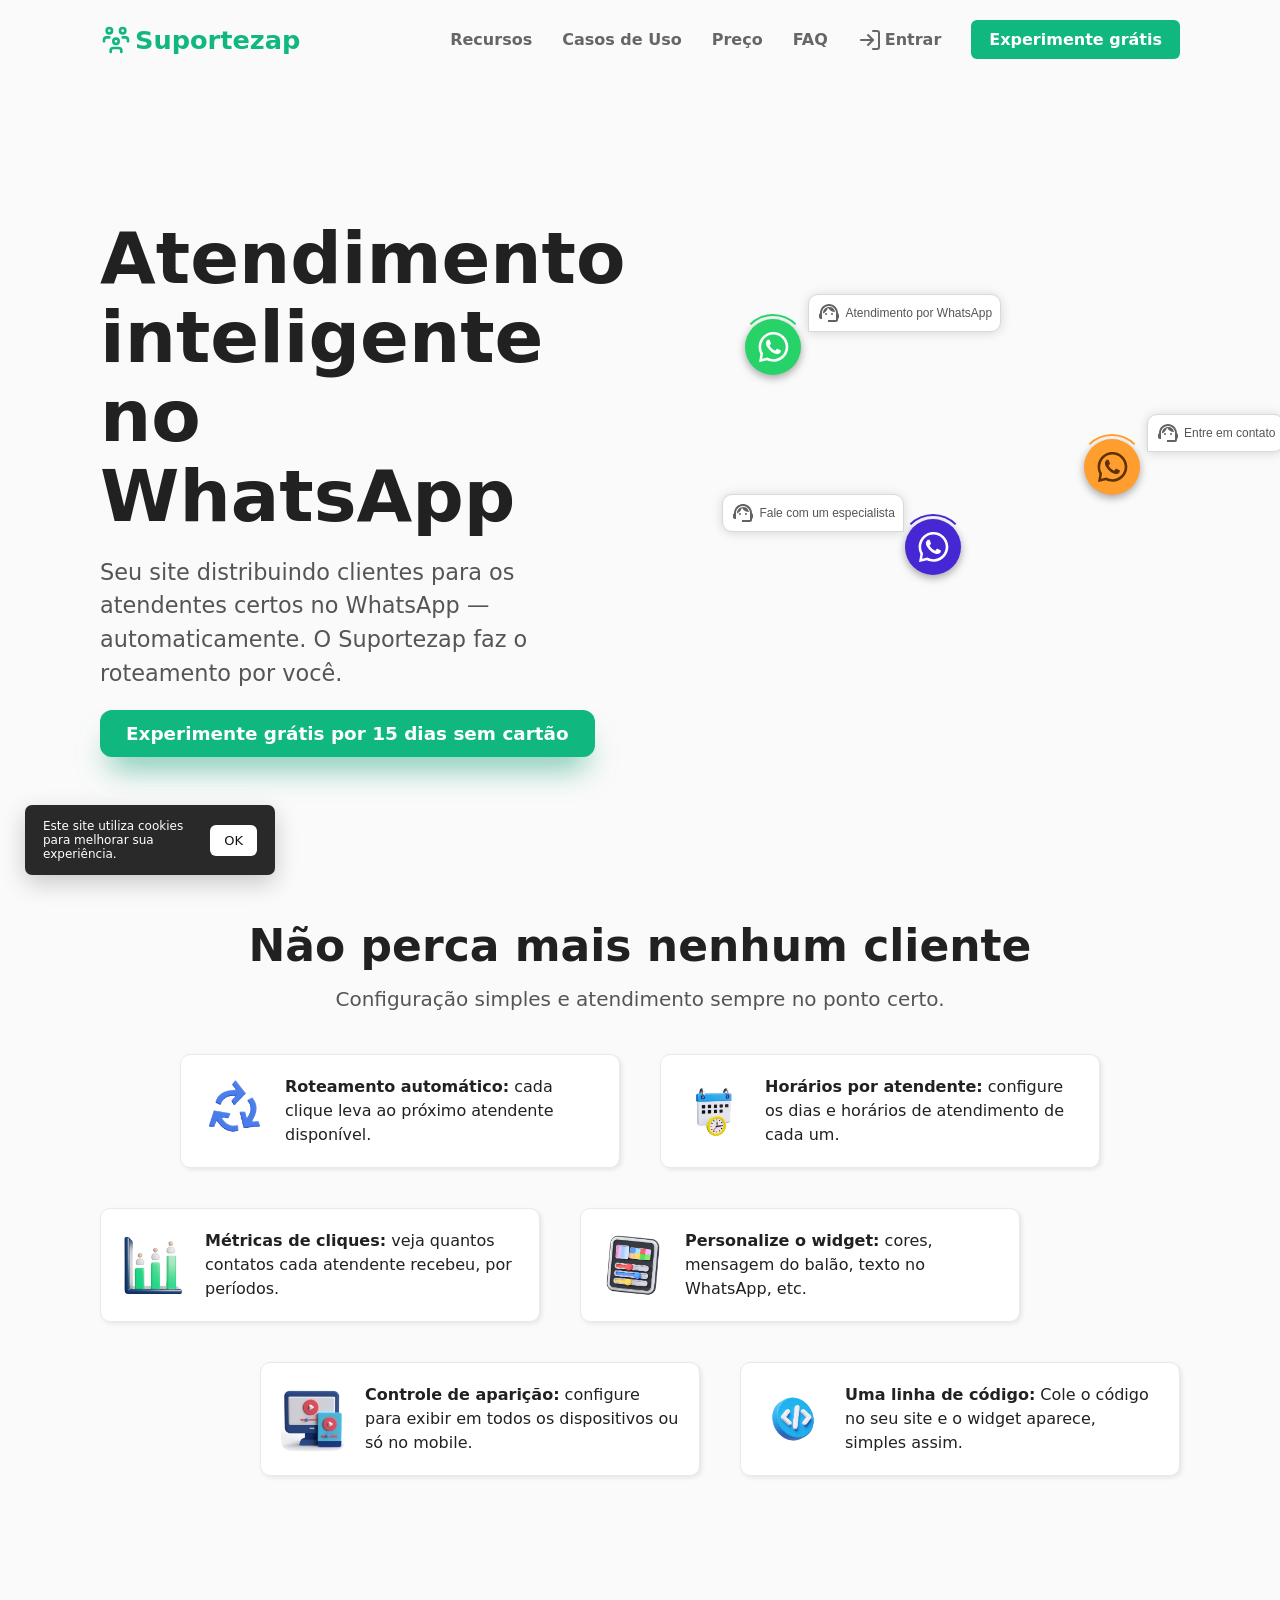
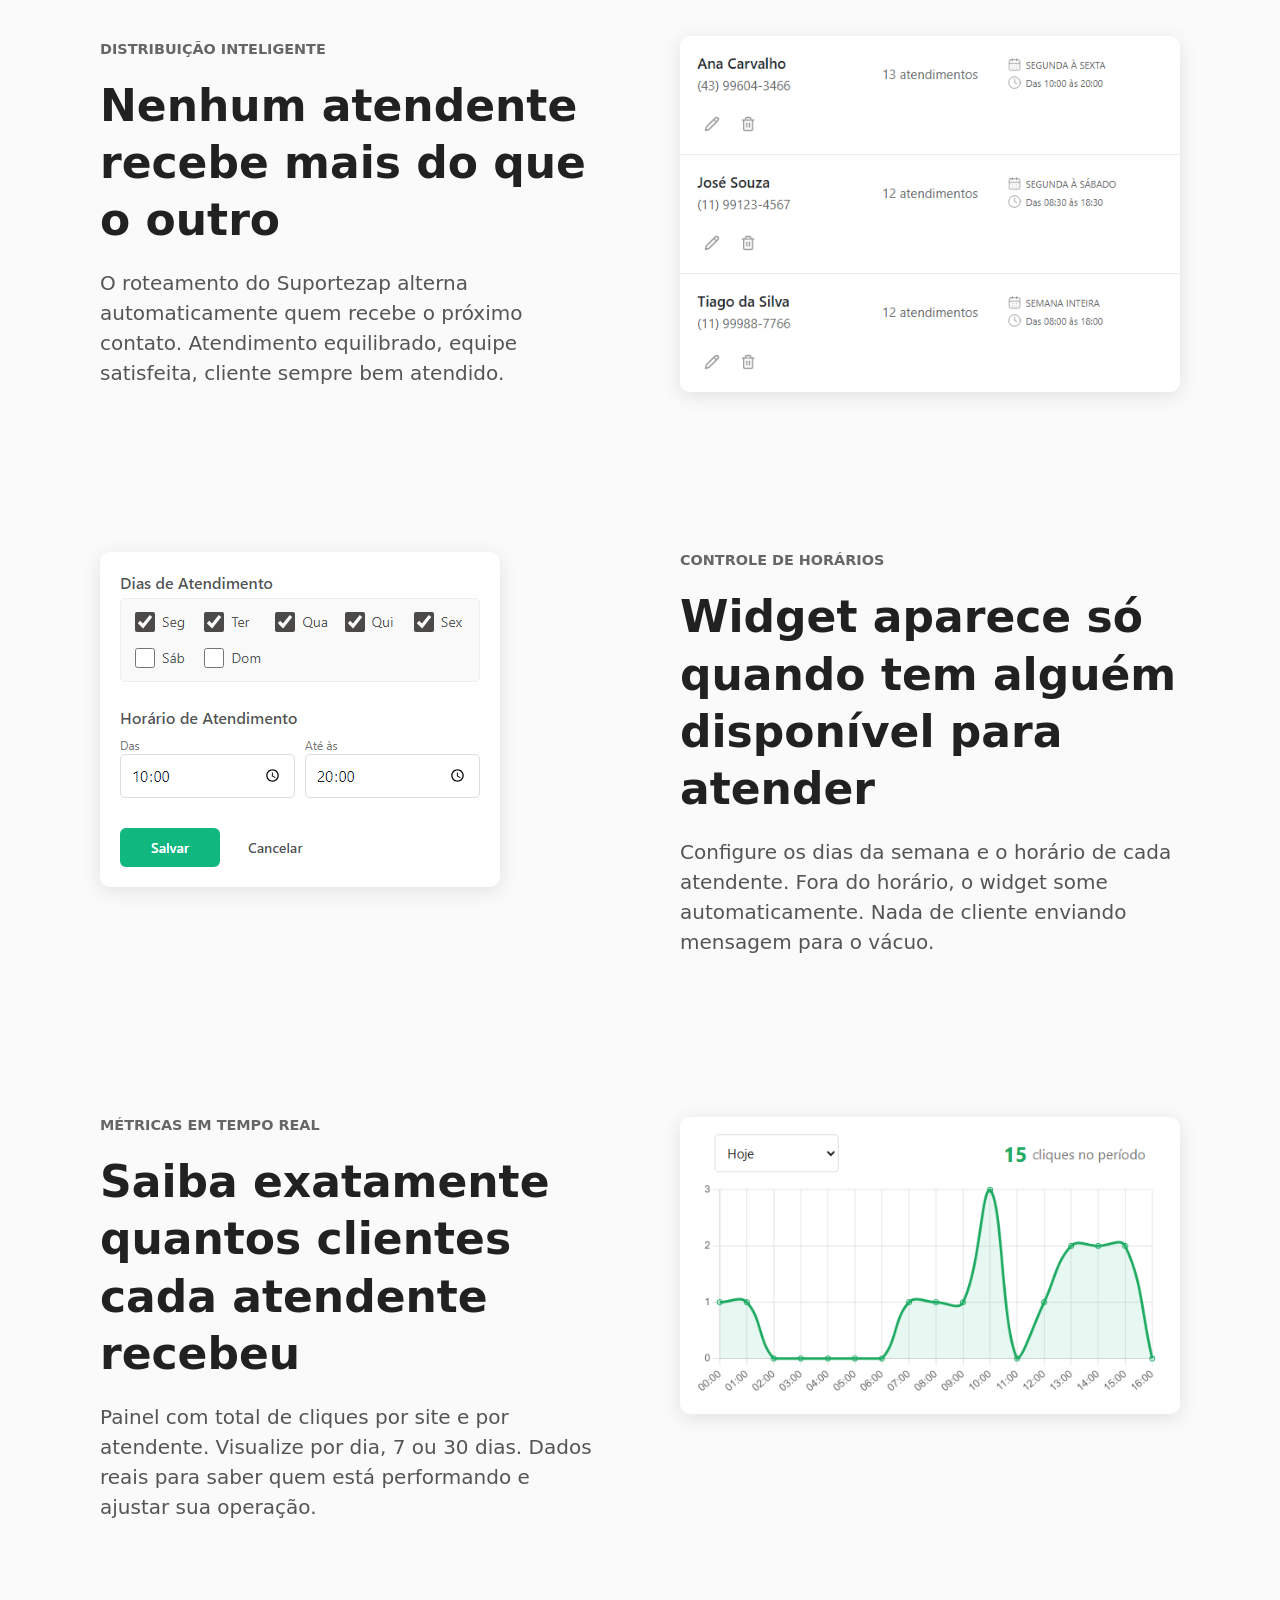
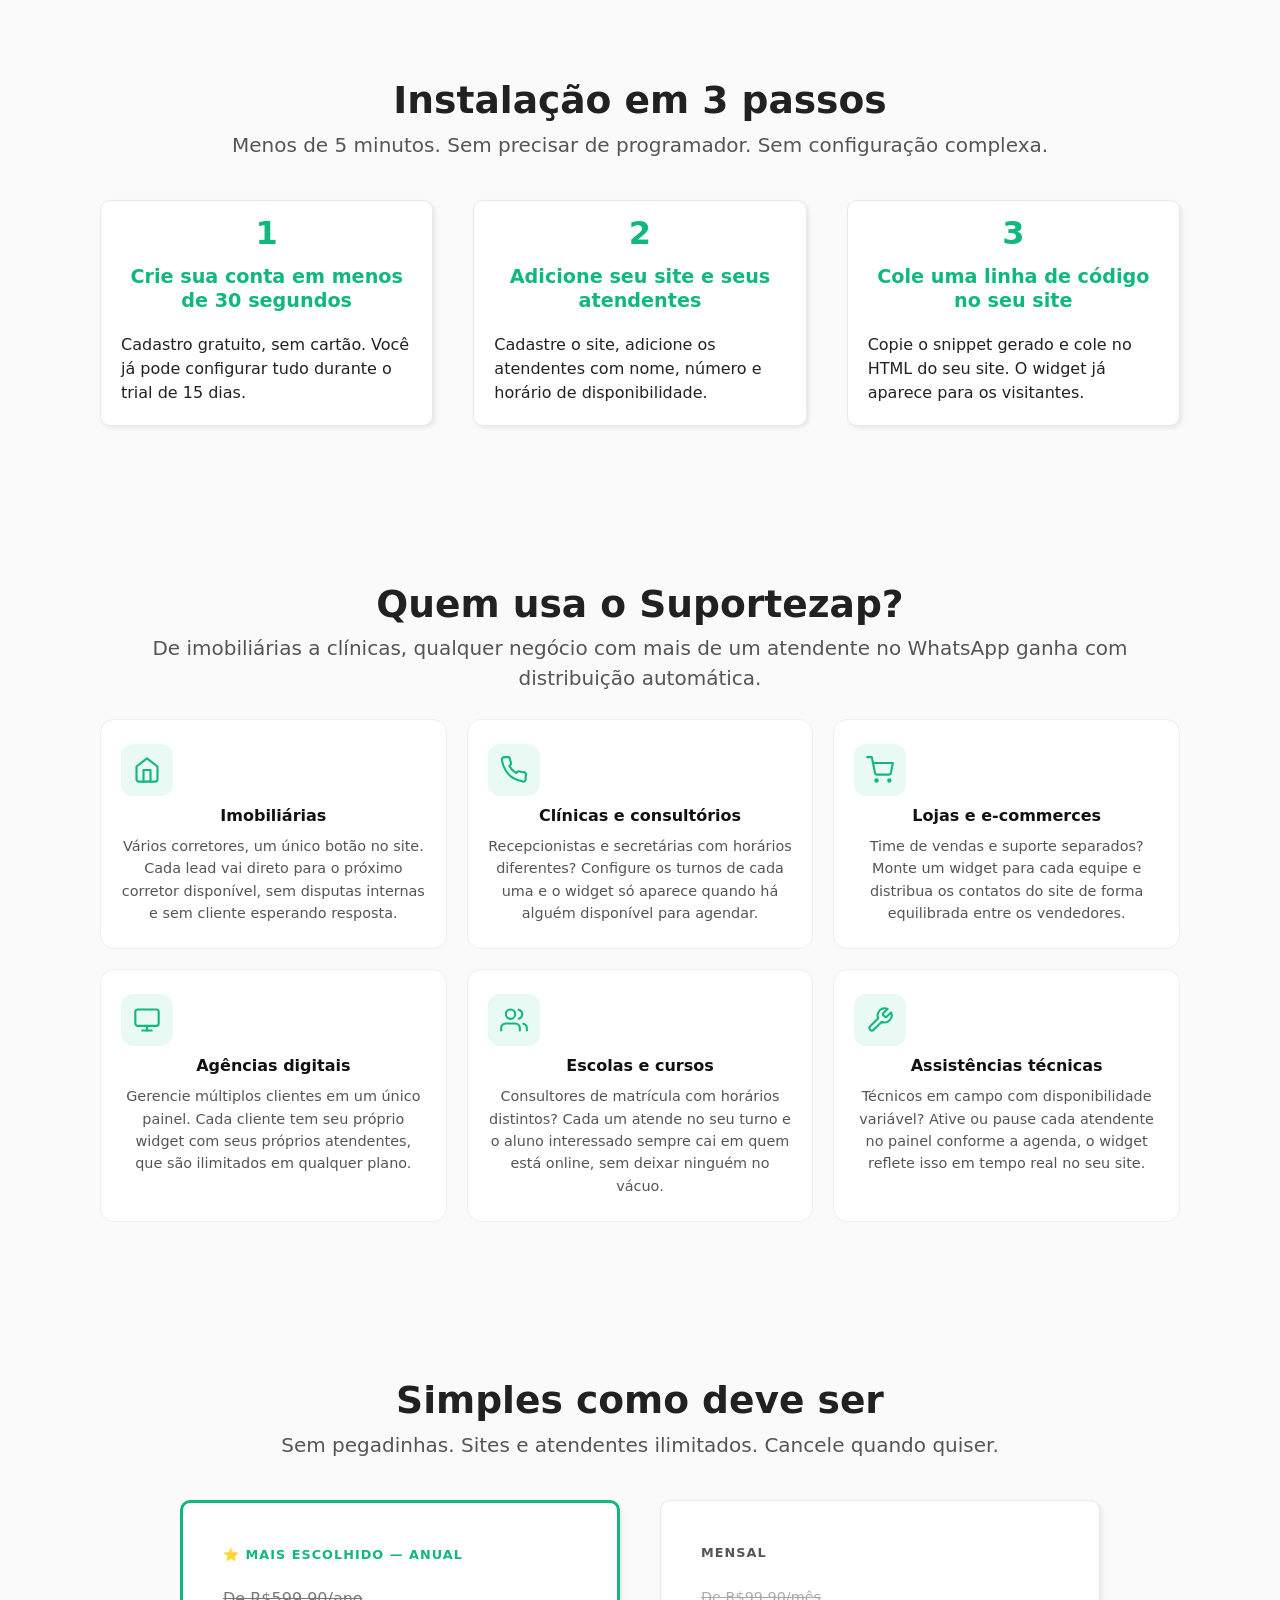
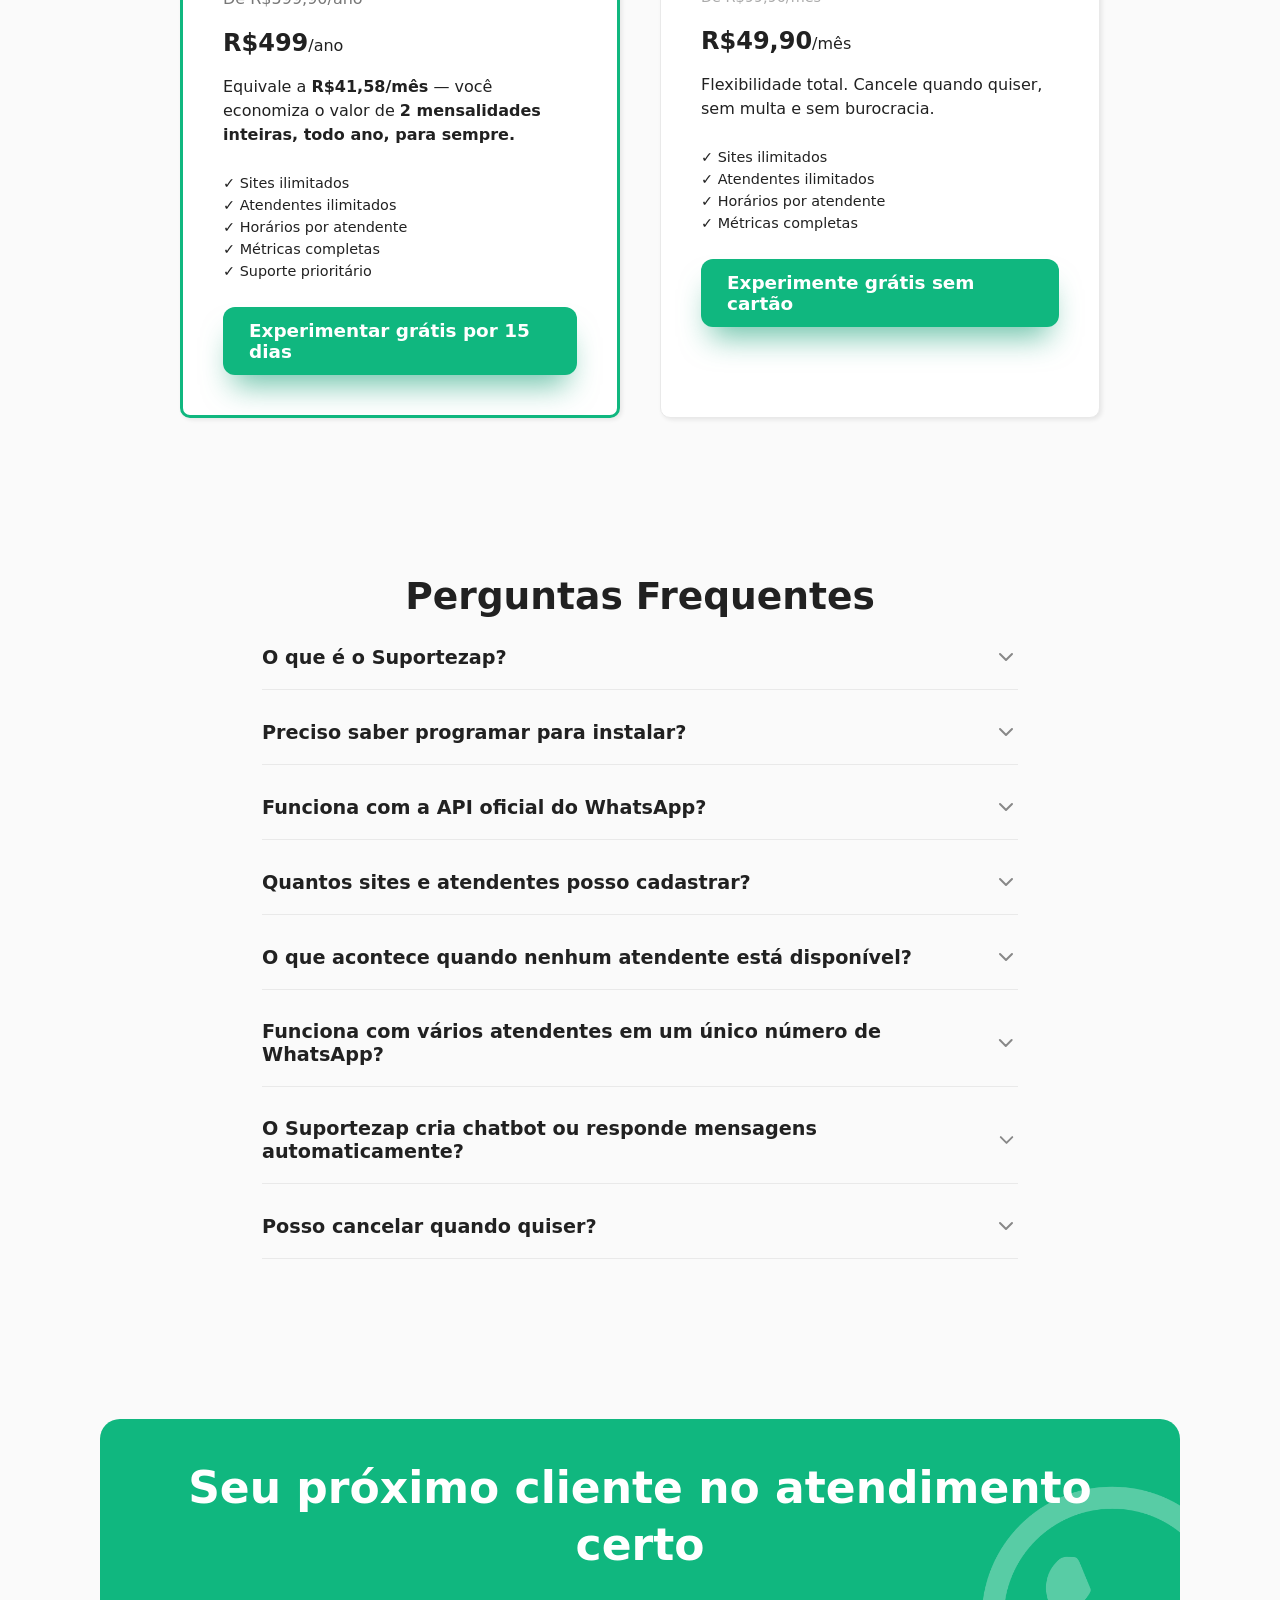
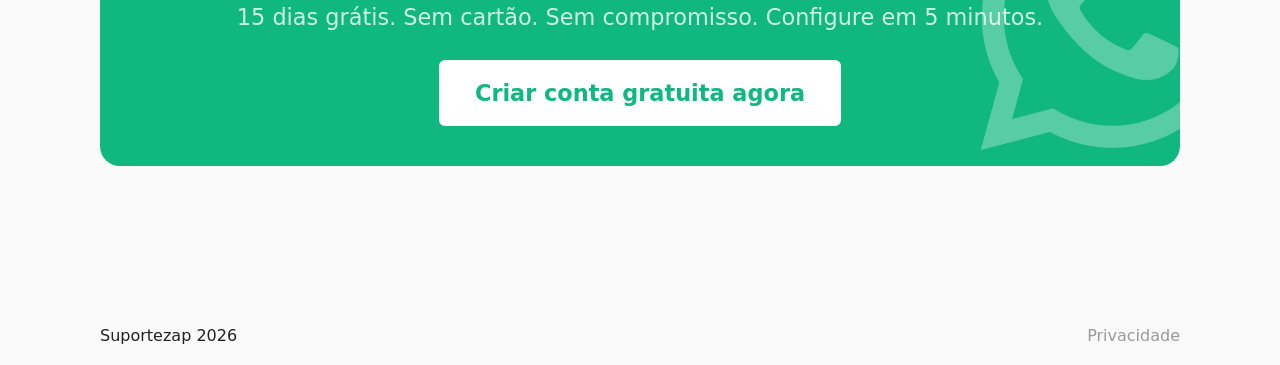
<file: index.html>
<!DOCTYPE html>
<html lang="pt-BR">
<head>
<meta charset="UTF-8">
<meta name="viewport" content="width=device-width, initial-scale=1.0">
<meta name="robots" content="index, follow" />
<title>Suportezap – Atendimento Inteligente via WhatsApp</title>
<meta name="description" content="Distribua automaticamente os clientes do seu site entre seus atendentes no WhatsApp. Atendimento inteligente, horários por atendente e instalação em 5 minutos.">
<meta name="keywords" content="widget whatsapp, botão whatsapp site, atendimento whatsapp, múltiplos atendentes whatsapp, alternar atendentes whatsapp, distribuição atendentes whatsapp, chat whatsapp site, widget atendimento online">
<link rel="canonical" href="https://suportezap.com.br">
<link rel="icon" href="img/icone.svg" type="image/svg+xml">
<link rel="stylesheet" href="css/index.css">
<meta property="og:type" content="website">
<meta property="og:url" content="https://suportezap.com.br">
<meta property="og:title" content="Suportezap — Distribua clientes entre seus atendentes no WhatsApp">
<meta property="og:description" content="Coloque um widget no seu site e distribua automaticamente os contatos entre seus atendentes. Sem perder cliente, sem sobrecarregar ninguém.">
<meta property="og:locale" content="pt_BR">
<meta property="og:site_name" content="Suportezap">
<script type="application/ld+json">
{
  "@context": "https://schema.org",
  "@type": "SoftwareApplication",
  "name": "Suportezap",
  "applicationCategory": "BusinessApplication",
  "operatingSystem": "Web",
  "description": "Widget de atendimento via WhatsApp com distribuição automática de clientes entre atendentes. Atendimento inteligente com controle de horários.",
  "url": "https://suportezap.com.br"
}
</script>
<script type="application/ld+json">
{
  "@context": "https://schema.org",
  "@type": "FAQPage",
  "mainEntity": [
    {
      "@type": "Question",
      "name": "O que é o Suportezap?",
      "acceptedAnswer": {
        "@type": "Answer",
        "text": "O Suportezap é um widget que você instala no seu site e distribui automaticamente os visitantes entre seus atendentes no WhatsApp, de forma equilibrada e inteligente."
      }
    },
    {
      "@type": "Question",
      "name": "Preciso saber programar para instalar?",
      "acceptedAnswer": {
        "@type": "Answer",
        "text": "Não. É só copiar uma linha de código e colar no seu site. Funciona em qualquer plataforma: WordPress, Wix, Shopify, HTML puro, etc."
      }
    },
    {
      "@type": "Question",
      "name": "Funciona em quantos sites?",
      "acceptedAnswer": {
        "@type": "Answer",
        "text": "Sites e atendentes ilimitados em qualquer plano pago."
      }
    }
  ]
}
</script>
</head>
<body>
<div class="container">
    <div class="header">
        <div class="logo">
            <svg xmlns="http://www.w3.org/2000/svg" width="32" height="32" viewBox="0 0 24 24" fill="none" stroke="currentColor"  stroke-width="2"  stroke-linecap="round"  stroke-linejoin="round"><path stroke="none" d="M0 0h24v24H0z" fill="none"/><path d="M10 13a2 2 0 1 0 4 0a2 2 0 0 0 -4 0" /><path d="M8 21v-1a2 2 0 0 1 2 -2h4a2 2 0 0 1 2 2v1" /><path d="M15 5a2 2 0 1 0 4 0a2 2 0 0 0 -4 0" /><path d="M17 10h2a2 2 0 0 1 2 2v1" /><path d="M5 5a2 2 0 1 0 4 0a2 2 0 0 0 -4 0" /><path d="M3 13v-1a2 2 0 0 1 2 -2h2" /></svg>
            <span>Suportezap</span>
        </div>
        <div class="menu">
            <a href="#recursos">Recursos</a>
            <a href="#casos">Casos de Uso</a>
            <a href="#preco">Preço</a>
            <a href="#faq">FAQ</a>
            <a href="entrar" style="display: flex; align-items: center; gap: 3px;"><svg xmlns="http://www.w3.org/2000/svg" width="24" height="24" viewBox="0 0 24 24" fill="none" stroke="currentColor" stroke-width="2" stroke-linecap="round" stroke-linejoin="round"><path d="m10 17 5-5-5-5"/><path d="M15 12H3"/><path d="M15 3h4a2 2 0 0 1 2 2v14a2 2 0 0 1-2 2h-4"/></svg>Entrar</a>
            <a href="cadastro" class="botao-verde">Experimente grátis</a>
        </div>
    </div>
    <div class="container-esquerda-direita">
        <div class="dentro-esquerda-direita" style="justify-content: center;">
            <h1>Atendimento inteligente no WhatsApp</h1>
            <p style="font-size: 1.4rem">Seu site distribuindo clientes para os atendentes certos no WhatsApp — automaticamente. O Suportezap faz o roteamento por você.</p>
            <a href="cadastro" class="botao-verde apoio-botao-verde">Experimente grátis por 15 dias sem cartão</a>
        </div>
        <div class="dentro-esquerda-direita" style="position: relative;">
            <div class="atendezap-widget-index">
                <div class="atendezap-tooltip-index">
                    <svg xmlns="http://www.w3.org/2000/svg" width="24" height="24" viewBox="0 0 24 24"><path fill="#636261" d="M21 12.22C21 6.73 16.74 3 12 3c-4.69 0-9 3.65-9 9.28c-.6.34-1 .98-1 1.72v2c0 1.1.9 2 2 2h1v-6.1c0-3.87 3.13-7 7-7s7 3.13 7 7V19h-8v2h8c1.1 0 2-.9 2-2v-1.22c.59-.31 1-.92 1-1.64v-2.3c0-.7-.41-1.31-1-1.62"/><circle cx="9" cy="13" r="1" fill="#636261"/><circle cx="15" cy="13" r="1" fill="#636261"/><path fill="#636261" d="M18 11.03A6.04 6.04 0 0 0 12.05 6c-3.03 0-6.29 2.51-6.03 6.45a8.07 8.07 0 0 0 4.86-5.89c1.31 2.63 4 4.44 7.12 4.47"/></svg>
                    Atendimento por WhatsApp
                </div>
                <div class="atendezap-button-index">
                    <svg viewBox="0 0 31 30" height="30" fill="none" xmlns="http://www.w3.org/2000/svg"><path d="M30.3139 14.3245C30.174 10.4932 28.5594 6.864 25.8073 4.1948C23.0552 1.52559 19.3784 0.0227244 15.5446 4.10118e-06H15.4722C12.8904 -0.00191309 10.3527 0.668375 8.10857 1.94491C5.86449 3.22145 3.99142 5.06026 2.67367 7.28039C1.35592 9.50053 0.6389 12.0255 0.593155 14.6068C0.547411 17.1882 1.17452 19.737 2.41278 22.0024L1.09794 29.8703C1.0958 29.8865 1.09712 29.9029 1.10182 29.9185C1.10651 29.9341 1.11448 29.9485 1.12518 29.9607C1.13588 29.973 1.14907 29.9828 1.16387 29.9896C1.17867 29.9964 1.19475 29.9999 1.21103 30H1.23365L9.01561 28.269C11.0263 29.2344 13.2282 29.7353 15.4586 29.7346C15.6004 29.7346 15.7421 29.7346 15.8838 29.7346C17.8458 29.6786 19.7773 29.2346 21.5667 28.4282C23.3562 27.6218 24.9682 26.469 26.3098 25.0363C27.6514 23.6036 28.696 21.9194 29.3832 20.0809C30.0704 18.2423 30.3867 16.2859 30.3139 14.3245ZM15.8099 27.1487C15.6923 27.1487 15.5747 27.1487 15.4586 27.1487C13.4874 27.1511 11.5444 26.6795 9.79366 25.7735L9.39559 25.5654L4.11815 26.8124L5.09221 21.4732L4.86604 21.0902C3.78579 19.2484 3.20393 17.157 3.17778 15.0219C3.15163 12.8869 3.68208 10.7819 4.71689 8.91419C5.75171 7.0465 7.25518 5.48059 9.07924 4.37067C10.9033 3.26076 12.985 2.64514 15.1194 2.58444C15.238 2.58444 15.3571 2.58444 15.4767 2.58444C18.6992 2.59399 21.7889 3.86908 24.0802 6.13498C26.3715 8.40087 27.681 11.4762 27.7265 14.6984C27.7719 17.9205 26.5498 21.0316 24.3234 23.3612C22.0969 25.6909 19.0444 27.0527 15.8235 27.1532L15.8099 27.1487Z" fill="currentColor"></path><path d="M10.2894 7.69007C10.1057 7.69366 9.92456 7.73407 9.75673 7.80892C9.5889 7.88377 9.43779 7.99154 9.31236 8.12584C8.95801 8.48923 7.96736 9.36377 7.91006 11.2003C7.85277 13.0369 9.13594 14.8538 9.31537 15.1086C9.49481 15.3635 11.7686 19.3306 15.5141 20.9395C17.7156 21.8879 18.6806 22.0507 19.3063 22.0507C19.5642 22.0507 19.7587 22.0236 19.9622 22.0115C20.6483 21.9693 22.1969 21.1762 22.5346 20.3137C22.8724 19.4512 22.895 18.6973 22.806 18.5465C22.7171 18.3957 22.4728 18.2872 22.1049 18.0942C21.737 17.9012 19.9321 16.9361 19.5928 16.8004C19.467 16.7419 19.3316 16.7066 19.1932 16.6964C19.1031 16.7011 19.0155 16.7278 18.938 16.774C18.8605 16.8203 18.7954 16.8847 18.7484 16.9618C18.4469 17.3372 17.7548 18.153 17.5225 18.3882C17.4718 18.4466 17.4093 18.4938 17.3392 18.5265C17.2691 18.5592 17.1928 18.5768 17.1154 18.5782C16.9728 18.5719 16.8333 18.5344 16.7068 18.4681C15.6135 18.0038 14.6167 17.339 13.768 16.5079C12.975 15.7263 12.3022 14.8315 11.7716 13.8526C11.5666 13.4726 11.7716 13.2766 11.9586 13.0987C12.1456 12.9208 12.3461 12.675 12.5391 12.4624C12.6975 12.2808 12.8295 12.0777 12.9312 11.8593C12.9838 11.7578 13.0104 11.6449 13.0085 11.5307C13.0067 11.4165 12.9765 11.3045 12.9206 11.2048C12.8317 11.0149 12.1667 9.14664 11.8546 8.39725C11.6013 7.75642 11.2997 7.73531 11.0358 7.7157C10.8187 7.70062 10.5699 7.69309 10.3211 7.68555H10.2894" fill="currentColor"></path></svg>
                </div>
            </div>
            <div class="atendezap-widget-index-2">
                <div class="atendezap-tooltip-index">
                    <svg xmlns="http://www.w3.org/2000/svg" width="24" height="24" viewBox="0 0 24 24"><path fill="#636261" d="M21 12.22C21 6.73 16.74 3 12 3c-4.69 0-9 3.65-9 9.28c-.6.34-1 .98-1 1.72v2c0 1.1.9 2 2 2h1v-6.1c0-3.87 3.13-7 7-7s7 3.13 7 7V19h-8v2h8c1.1 0 2-.9 2-2v-1.22c.59-.31 1-.92 1-1.64v-2.3c0-.7-.41-1.31-1-1.62"/><circle cx="9" cy="13" r="1" fill="#636261"/><circle cx="15" cy="13" r="1" fill="#636261"/><path fill="#636261" d="M18 11.03A6.04 6.04 0 0 0 12.05 6c-3.03 0-6.29 2.51-6.03 6.45a8.07 8.07 0 0 0 4.86-5.89c1.31 2.63 4 4.44 7.12 4.47"/></svg>
                    Fale com um especialista
                </div>
                <div class="atendezap-button-index purple">
                    <svg viewBox="0 0 31 30" height="30" fill="none" xmlns="http://www.w3.org/2000/svg"><path d="M30.3139 14.3245C30.174 10.4932 28.5594 6.864 25.8073 4.1948C23.0552 1.52559 19.3784 0.0227244 15.5446 4.10118e-06H15.4722C12.8904 -0.00191309 10.3527 0.668375 8.10857 1.94491C5.86449 3.22145 3.99142 5.06026 2.67367 7.28039C1.35592 9.50053 0.6389 12.0255 0.593155 14.6068C0.547411 17.1882 1.17452 19.737 2.41278 22.0024L1.09794 29.8703C1.0958 29.8865 1.09712 29.9029 1.10182 29.9185C1.10651 29.9341 1.11448 29.9485 1.12518 29.9607C1.13588 29.973 1.14907 29.9828 1.16387 29.9896C1.17867 29.9964 1.19475 29.9999 1.21103 30H1.23365L9.01561 28.269C11.0263 29.2344 13.2282 29.7353 15.4586 29.7346C15.6004 29.7346 15.7421 29.7346 15.8838 29.7346C17.8458 29.6786 19.7773 29.2346 21.5667 28.4282C23.3562 27.6218 24.9682 26.469 26.3098 25.0363C27.6514 23.6036 28.696 21.9194 29.3832 20.0809C30.0704 18.2423 30.3867 16.2859 30.3139 14.3245ZM15.8099 27.1487C15.6923 27.1487 15.5747 27.1487 15.4586 27.1487C13.4874 27.1511 11.5444 26.6795 9.79366 25.7735L9.39559 25.5654L4.11815 26.8124L5.09221 21.4732L4.86604 21.0902C3.78579 19.2484 3.20393 17.157 3.17778 15.0219C3.15163 12.8869 3.68208 10.7819 4.71689 8.91419C5.75171 7.0465 7.25518 5.48059 9.07924 4.37067C10.9033 3.26076 12.985 2.64514 15.1194 2.58444C15.238 2.58444 15.3571 2.58444 15.4767 2.58444C18.6992 2.59399 21.7889 3.86908 24.0802 6.13498C26.3715 8.40087 27.681 11.4762 27.7265 14.6984C27.7719 17.9205 26.5498 21.0316 24.3234 23.3612C22.0969 25.6909 19.0444 27.0527 15.8235 27.1532L15.8099 27.1487Z" fill="currentColor"></path><path d="M10.2894 7.69007C10.1057 7.69366 9.92456 7.73407 9.75673 7.80892C9.5889 7.88377 9.43779 7.99154 9.31236 8.12584C8.95801 8.48923 7.96736 9.36377 7.91006 11.2003C7.85277 13.0369 9.13594 14.8538 9.31537 15.1086C9.49481 15.3635 11.7686 19.3306 15.5141 20.9395C17.7156 21.8879 18.6806 22.0507 19.3063 22.0507C19.5642 22.0507 19.7587 22.0236 19.9622 22.0115C20.6483 21.9693 22.1969 21.1762 22.5346 20.3137C22.8724 19.4512 22.895 18.6973 22.806 18.5465C22.7171 18.3957 22.4728 18.2872 22.1049 18.0942C21.737 17.9012 19.9321 16.9361 19.5928 16.8004C19.467 16.7419 19.3316 16.7066 19.1932 16.6964C19.1031 16.7011 19.0155 16.7278 18.938 16.774C18.8605 16.8203 18.7954 16.8847 18.7484 16.9618C18.4469 17.3372 17.7548 18.153 17.5225 18.3882C17.4718 18.4466 17.4093 18.4938 17.3392 18.5265C17.2691 18.5592 17.1928 18.5768 17.1154 18.5782C16.9728 18.5719 16.8333 18.5344 16.7068 18.4681C15.6135 18.0038 14.6167 17.339 13.768 16.5079C12.975 15.7263 12.3022 14.8315 11.7716 13.8526C11.5666 13.4726 11.7716 13.2766 11.9586 13.0987C12.1456 12.9208 12.3461 12.675 12.5391 12.4624C12.6975 12.2808 12.8295 12.0777 12.9312 11.8593C12.9838 11.7578 13.0104 11.6449 13.0085 11.5307C13.0067 11.4165 12.9765 11.3045 12.9206 11.2048C12.8317 11.0149 12.1667 9.14664 11.8546 8.39725C11.6013 7.75642 11.2997 7.73531 11.0358 7.7157C10.8187 7.70062 10.5699 7.69309 10.3211 7.68555H10.2894" fill="currentColor"></path></svg>
                </div>
            </div>
            <div class="atendezap-widget-index-3">
                <div class="atendezap-tooltip-index">
                    <svg xmlns="http://www.w3.org/2000/svg" width="24" height="24" viewBox="0 0 24 24"><path fill="#636261" d="M21 12.22C21 6.73 16.74 3 12 3c-4.69 0-9 3.65-9 9.28c-.6.34-1 .98-1 1.72v2c0 1.1.9 2 2 2h1v-6.1c0-3.87 3.13-7 7-7s7 3.13 7 7V19h-8v2h8c1.1 0 2-.9 2-2v-1.22c.59-.31 1-.92 1-1.64v-2.3c0-.7-.41-1.31-1-1.62"/><circle cx="9" cy="13" r="1" fill="#636261"/><circle cx="15" cy="13" r="1" fill="#636261"/><path fill="#636261" d="M18 11.03A6.04 6.04 0 0 0 12.05 6c-3.03 0-6.29 2.51-6.03 6.45a8.07 8.07 0 0 0 4.86-5.89c1.31 2.63 4 4.44 7.12 4.47"/></svg>
                    Entre em contato
                </div>
                <div class="atendezap-button-index orange">
                    <svg viewBox="0 0 31 30" height="30" fill="none" xmlns="http://www.w3.org/2000/svg"><path d="M30.3139 14.3245C30.174 10.4932 28.5594 6.864 25.8073 4.1948C23.0552 1.52559 19.3784 0.0227244 15.5446 4.10118e-06H15.4722C12.8904 -0.00191309 10.3527 0.668375 8.10857 1.94491C5.86449 3.22145 3.99142 5.06026 2.67367 7.28039C1.35592 9.50053 0.6389 12.0255 0.593155 14.6068C0.547411 17.1882 1.17452 19.737 2.41278 22.0024L1.09794 29.8703C1.0958 29.8865 1.09712 29.9029 1.10182 29.9185C1.10651 29.9341 1.11448 29.9485 1.12518 29.9607C1.13588 29.973 1.14907 29.9828 1.16387 29.9896C1.17867 29.9964 1.19475 29.9999 1.21103 30H1.23365L9.01561 28.269C11.0263 29.2344 13.2282 29.7353 15.4586 29.7346C15.6004 29.7346 15.7421 29.7346 15.8838 29.7346C17.8458 29.6786 19.7773 29.2346 21.5667 28.4282C23.3562 27.6218 24.9682 26.469 26.3098 25.0363C27.6514 23.6036 28.696 21.9194 29.3832 20.0809C30.0704 18.2423 30.3867 16.2859 30.3139 14.3245ZM15.8099 27.1487C15.6923 27.1487 15.5747 27.1487 15.4586 27.1487C13.4874 27.1511 11.5444 26.6795 9.79366 25.7735L9.39559 25.5654L4.11815 26.8124L5.09221 21.4732L4.86604 21.0902C3.78579 19.2484 3.20393 17.157 3.17778 15.0219C3.15163 12.8869 3.68208 10.7819 4.71689 8.91419C5.75171 7.0465 7.25518 5.48059 9.07924 4.37067C10.9033 3.26076 12.985 2.64514 15.1194 2.58444C15.238 2.58444 15.3571 2.58444 15.4767 2.58444C18.6992 2.59399 21.7889 3.86908 24.0802 6.13498C26.3715 8.40087 27.681 11.4762 27.7265 14.6984C27.7719 17.9205 26.5498 21.0316 24.3234 23.3612C22.0969 25.6909 19.0444 27.0527 15.8235 27.1532L15.8099 27.1487Z" fill="currentColor"></path><path d="M10.2894 7.69007C10.1057 7.69366 9.92456 7.73407 9.75673 7.80892C9.5889 7.88377 9.43779 7.99154 9.31236 8.12584C8.95801 8.48923 7.96736 9.36377 7.91006 11.2003C7.85277 13.0369 9.13594 14.8538 9.31537 15.1086C9.49481 15.3635 11.7686 19.3306 15.5141 20.9395C17.7156 21.8879 18.6806 22.0507 19.3063 22.0507C19.5642 22.0507 19.7587 22.0236 19.9622 22.0115C20.6483 21.9693 22.1969 21.1762 22.5346 20.3137C22.8724 19.4512 22.895 18.6973 22.806 18.5465C22.7171 18.3957 22.4728 18.2872 22.1049 18.0942C21.737 17.9012 19.9321 16.9361 19.5928 16.8004C19.467 16.7419 19.3316 16.7066 19.1932 16.6964C19.1031 16.7011 19.0155 16.7278 18.938 16.774C18.8605 16.8203 18.7954 16.8847 18.7484 16.9618C18.4469 17.3372 17.7548 18.153 17.5225 18.3882C17.4718 18.4466 17.4093 18.4938 17.3392 18.5265C17.2691 18.5592 17.1928 18.5768 17.1154 18.5782C16.9728 18.5719 16.8333 18.5344 16.7068 18.4681C15.6135 18.0038 14.6167 17.339 13.768 16.5079C12.975 15.7263 12.3022 14.8315 11.7716 13.8526C11.5666 13.4726 11.7716 13.2766 11.9586 13.0987C12.1456 12.9208 12.3461 12.675 12.5391 12.4624C12.6975 12.2808 12.8295 12.0777 12.9312 11.8593C12.9838 11.7578 13.0104 11.6449 13.0085 11.5307C13.0067 11.4165 12.9765 11.3045 12.9206 11.2048C12.8317 11.0149 12.1667 9.14664 11.8546 8.39725C11.6013 7.75642 11.2997 7.73531 11.0358 7.7157C10.8187 7.70062 10.5699 7.69309 10.3211 7.68555H10.2894" fill="currentColor"></path></svg>
                </div>
            </div>
        </div>
    </div>
    <div class="container-centro">
        <h2 id="recursos">Não perca mais nenhum cliente</h2>
        <p>Configuração simples e atendimento sempre no ponto certo.</p>
        <div class="container-esquerda-direita apoio-card">
            <div class="dentro-esquerda-direita">
                <div class="card">
                    <img src="img/1-atendimento-inteligente-whatsapp.webp"/>
                    <span><b>Roteamento automático:</b> cada clique leva ao próximo atendente disponível.</span>
                </div>
            </div>
            <div class="dentro-esquerda-direita">
                 <div class="card">
                    <img src="img/2-botao-whatsapp.png"/>
                    <span><b>Horários por atendente:</b> configure os dias e horários de atendimento de cada um.</span>
                    </div>
            </div>
        </div>
        <div class="container-esquerda-direita apoio-card" style="align-self: flex-start;">
            <div class="dentro-esquerda-direita">
                <div class="card">
                    <img src="img/3-roteamento-whatsapp.png"/>
                    <span><b>Métricas de cliques:</b> veja quantos contatos cada atendente recebeu, por períodos.</span>
                </div>
            </div>
            <div class="dentro-esquerda-direita">
                 <div class="card">
                    <img src="img/4-atendimento-botao-whatsapp.png"/>
                    <span><b>Personalize o widget:</b> cores, mensagem do balão, texto no WhatsApp, etc.</span>
                    </div>
            </div>
        </div>
        <div class="container-esquerda-direita apoio-card" style="align-self: flex-end;">
            <div class="dentro-esquerda-direita">
                <div class="card">
                    <img src="img/5-multiplos-atendentes-whatsapp.webp"/>
                    <span><b>Controle de aparição:</b> configure para exibir em todos os dispositivos ou só no mobile.</span>
                </div>
            </div>
            <div class="dentro-esquerda-direita">
                 <div class="card">
                    <img src="img/6-atendimento-whatsapp-botao.png"/>
                    <span><b>Uma linha de código:</b> Cole o código no seu site e o widget aparece, simples assim.</span>
                    </div>
            </div>
        </div>
    </div>
    <div class="container-esquerda-direita">
        <div class="dentro-esquerda-direita" style="justify-content: center;">
            <span>DISTRIBUIÇÃO INTELIGENTE</span>
            <h2>Nenhum atendente recebe mais do que o outro</h2>
            <p>O roteamento do Suportezap alterna automaticamente quem recebe o próximo contato. Atendimento equilibrado, equipe satisfeita, cliente sempre bem atendido.</p>
        </div>
        <div class="dentro-esquerda-direita">
            <img src="img/tela-whatsapp-atendimento-1.png" class="apoio-imagem" alt="Atendimento inteligente no WhatsApp"/>
        </div>
    </div>
    <div class="container-esquerda-direita">
        <div class="dentro-esquerda-direita">
            <img src="img/tela-whatsapp-horarios-2.png" class="apoio-imagem" alt="Múltiplos atendentes no WhatsApp"/>
        </div>
        <div class="dentro-esquerda-direita" style="justify-content: center;">
            <span>CONTROLE DE HORÁRIOS</span>
            <h2>Widget aparece só quando tem alguém disponível para atender</h2>
            <p>Configure os dias da semana e o horário de cada atendente. Fora do horário, o widget some automaticamente. Nada de cliente enviando mensagem para o vácuo.</p>
        </div>
    </div>
    <div class="container-esquerda-direita">
        <div class="dentro-esquerda-direita" style="justify-content: center;">
            <span>MÉTRICAS EM TEMPO REAL</span>
            <h2>Saiba exatamente quantos clientes cada atendente recebeu</h2>
            <p>Painel com total de cliques por site e por atendente. Visualize por dia, 7 ou 30 dias. Dados reais para saber quem está performando e ajustar sua operação.</p>
        </div>
        <div class="dentro-esquerda-direita">
            <img src="img/tela-whatsapp-metricas-3.png" class="apoio-imagem" alt="Botão de WhatsApp"/>
        </div>
    </div>
    <div class="container-centro" aria-labelledby="instalacao-titulo">
        <h3>Instalação em 3 passos</h3>
        <p>Menos de 5 minutos. Sem precisar de programador. Sem configuração complexa.</p>
        <div class="container-esquerda-direita apoio-card">
        <div class="dentro-esquerda-direita">
            <div class="card card-passo">
            <span class="numero-passo">1</span>
            <span class="titulo-card-passo">Crie sua conta em menos de 30 segundos</span>
            <span>Cadastro gratuito, sem cartão. Você já pode configurar tudo durante o trial de 15 dias.</span>
            </div>
        </div>
        <div class="dentro-esquerda-direita">
            <div class="card card-passo">
            <span class="numero-passo">2</span>
            <span class="titulo-card-passo">Adicione seu site e seus atendentes</span>
            <span>Cadastre o site, adicione os atendentes com nome, número e horário de disponibilidade.</span>
            </div>
        </div>
        <div class="dentro-esquerda-direita">
            <div class="card card-passo">
            <span class="numero-passo">3</span>
            <span class="titulo-card-passo">Cole uma linha de código no seu site</span>
            <span>Copie o snippet gerado e cole no HTML do seu site. O widget já aparece para os visitantes.</span>
            </div>
        </div>
        </div>
    </div>
        <div class="container-centro" id="casos">
        <h3>Quem usa o Suportezap?</h3>
        <p>De imobiliárias a clínicas, qualquer negócio com mais de um atendente no WhatsApp ganha com distribuição automática.</p>
        <div class="grid-casos">
            <div class="card-caso">
                <div class="caso-icone">
                    <svg xmlns="http://www.w3.org/2000/svg" width="28" height="28" viewBox="0 0 24 24" fill="none" stroke="currentColor" stroke-width="1.8" stroke-linecap="round" stroke-linejoin="round">
                        <path d="M3 9l9-7 9 7v11a2 2 0 0 1-2 2H5a2 2 0 0 1-2-2z"/><polyline points="9 22 9 12 15 12 15 22"/>
                    </svg>
                </div>
                <strong>Imobiliárias</strong>
                <span>Vários corretores, um único botão no site. Cada lead vai direto para o próximo corretor disponível, sem disputas internas e sem cliente esperando resposta.</span>
            </div>
    
            <div class="card-caso">
                <div class="caso-icone">
                    <svg xmlns="http://www.w3.org/2000/svg" width="28" height="28" viewBox="0 0 24 24" fill="none" stroke="currentColor" stroke-width="1.8" stroke-linecap="round" stroke-linejoin="round">
                        <path d="M22 16.92v3a2 2 0 0 1-2.18 2 19.79 19.79 0 0 1-8.63-3.07A19.5 19.5 0 0 1 4.69 12 19.79 19.79 0 0 1 1.61 3.18 2 2 0 0 1 3.6 1h3a2 2 0 0 1 2 1.72c.127.96.361 1.903.7 2.81a2 2 0 0 1-.45 2.11L7.91 8.65a16 16 0 0 0 6 6l.96-.96a2 2 0 0 1 2.11-.45c.907.339 1.85.573 2.81.7A2 2 0 0 1 22 16.92z"/>
                    </svg>
                </div>
                <strong>Clínicas e consultórios</strong>
                <span>Recepcionistas e secretárias com horários diferentes? Configure os turnos de cada uma e o widget só aparece quando há alguém disponível para agendar.</span>
            </div>
            <div class="card-caso">
                <div class="caso-icone">
                    <svg xmlns="http://www.w3.org/2000/svg" width="28" height="28" viewBox="0 0 24 24" fill="none" stroke="currentColor" stroke-width="1.8" stroke-linecap="round" stroke-linejoin="round">
                        <circle cx="9" cy="21" r="1"/><circle cx="20" cy="21" r="1"/>
                        <path d="M1 1h4l2.68 13.39a2 2 0 0 0 2 1.61h9.72a2 2 0 0 0 2-1.61L23 6H6"/>
                    </svg>
                </div>
                <strong>Lojas e e-commerces</strong>
                <span>Time de vendas e suporte separados? Monte um widget para cada equipe e distribua os contatos do site de forma equilibrada entre os vendedores.</span>
            </div>
            <div class="card-caso">
                <div class="caso-icone">
                    <svg xmlns="http://www.w3.org/2000/svg" width="28" height="28" viewBox="0 0 24 24" fill="none" stroke="currentColor" stroke-width="1.8" stroke-linecap="round" stroke-linejoin="round">
                        <rect x="2" y="3" width="20" height="14" rx="2" ry="2"/><line x1="8" y1="21" x2="16" y2="21"/><line x1="12" y1="17" x2="12" y2="21"/>
                    </svg>
                </div>
                <strong>Agências digitais</strong>
                <span>Gerencie múltiplos clientes em um único painel. Cada cliente tem seu próprio widget com seus próprios atendentes, que são ilimitados em qualquer plano.</span>
            </div>
    
            <div class="card-caso">
                <div class="caso-icone">
                    <svg xmlns="http://www.w3.org/2000/svg" width="28" height="28" viewBox="0 0 24 24" fill="none" stroke="currentColor" stroke-width="1.8" stroke-linecap="round" stroke-linejoin="round">
                        <path d="M17 21v-2a4 4 0 0 0-4-4H5a4 4 0 0 0-4 4v2"/><circle cx="9" cy="7" r="4"/>
                        <path d="M23 21v-2a4 4 0 0 0-3-3.87"/><path d="M16 3.13a4 4 0 0 1 0 7.75"/>
                    </svg>
                </div>
                <strong>Escolas e cursos</strong>
                <span>Consultores de matrícula com horários distintos? Cada um atende no seu turno e o aluno interessado sempre cai em quem está online, sem deixar ninguém no vácuo.</span>
            </div>
    
            <div class="card-caso">
                <div class="caso-icone">
                    <svg xmlns="http://www.w3.org/2000/svg" width="28" height="28" viewBox="0 0 24 24" fill="none" stroke="currentColor" stroke-width="1.8" stroke-linecap="round" stroke-linejoin="round">
                        <path d="M14.7 6.3a1 1 0 0 0 0 1.4l1.6 1.6a1 1 0 0 0 1.4 0l3.77-3.77a6 6 0 0 1-7.94 7.94l-6.91 6.91a2.12 2.12 0 0 1-3-3l6.91-6.91a6 6 0 0 1 7.94-7.94l-3.76 3.76z"/>
                    </svg>
                </div>
                <strong>Assistências técnicas</strong>
                <span>Técnicos em campo com disponibilidade variável? Ative ou pause cada atendente no painel conforme a agenda, o widget reflete isso em tempo real no seu site.</span>
            </div>
        </div>
    </div>
    <div class="container-centro">
        <h3 id="preco">Simples como deve ser</h3>
        <p>Sem pegadinhas. Sites e atendentes ilimitados. Cancele quando quiser.</p>
        <div class="container-esquerda-direita apoio-card">
            <div class="dentro-esquerda-direita">
                <div class="card-preco" style="border: 3px solid #10b77f !important;">
                    <span style="color: #10b77f; font-weight: 700; font-size: 0.8rem; text-transform: uppercase; letter-spacing: 0.08em;">⭐ MAIS ESCOLHIDO — ANUAL</span>
                    <span style="text-decoration:line-through; color:#777">De R$599,90/ano</span>
                    <h4>R$499<small style="font-size:1rem; font-weight:400">/ano</small></h4>
                    <span>Equivale a <b>R$41,58/mês</b> — você economiza o valor de <b>2 mensalidades inteiras, todo ano, para sempre.</b></span>
                    <ul style="list-style:none; padding:0; margin: 8px 0; display:flex; flex-direction:column; gap:6px; font-size:0.9rem;">
                        <li>✓ Sites ilimitados</li>
                        <li>✓ Atendentes ilimitados</li>
                        <li>✓ Horários por atendente</li>
                        <li>✓ Métricas completas</li>
                        <li>✓ Suporte prioritário</li>
                    </ul>
                    <a href="cadastro" class="botao-verde" style="width: fit-content; font-size: 1.15rem; padding: 13px 26px; border-radius: 12px; box-shadow: rgba(15, 156, 115, 0.6) 0px 20px 30px -10px;">Experimentar grátis por 15 dias</a>
                </div>
            </div>
            <div class="dentro-esquerda-direita">
                 <div class="card-preco">
                    <span style="color: #555; font-weight: 700; font-size: 0.8rem; text-transform: uppercase; letter-spacing: 0.08em;">MENSAL</span>
                    <span style="text-decoration:line-through; color:#aaa; font-size: 0.9rem;">De R$99,90/mês</span>
                    <h4>R$49,90<small style="font-size:1rem; font-weight:400">/mês</small></h4>
                    <span>Flexibilidade total. Cancele quando quiser, sem multa e sem burocracia.</span>
                    <ul style="list-style:none; padding:0; margin: 8px 0; display:flex; flex-direction:column; gap:6px; font-size:0.9rem;">
                        <li>✓ Sites ilimitados</li>
                        <li>✓ Atendentes ilimitados</li>
                        <li>✓ Horários por atendente</li>
                        <li>✓ Métricas completas</li>
                    </ul>
                    <a href="cadastro" class="botao-verde" style="width: fit-content; font-size: 1.15rem; padding: 13px 26px; border-radius: 12px; box-shadow: rgba(15, 156, 115, 0.6) 0px 20px 30px -10px;">Experimente grátis sem cartão</a>
                </div>
            </div>
        </div>
    </div>
    <div class="container-centro">
        <h3 id="faq">Perguntas Frequentes</h3>
        <div class="card-faq">
            <div class="apoio-faq">
                <span>O que é o Suportezap?</span>
                <svg xmlns="http://www.w3.org/2000/svg" width="24" height="24" viewBox="0 0 24 24" fill="none" stroke="currentColor" stroke-width="2" stroke-linecap="round" stroke-linejoin="round" aria-hidden="true"><path d="m6 9 6 6 6-6"></path></svg>
            </div>
            <span class="texto-faq">O Suportezap é um widget de atendimento via WhatsApp que você instala no seu site com uma linha de código. Ele distribui automaticamente os visitantes entre seus atendentes usando roteamento, sem você precisar fazer nada manualmente.</span>
       </div>
       <div class="card-faq">
            <div class="apoio-faq">
                <span>Preciso saber programar para instalar?</span>
                <svg xmlns="http://www.w3.org/2000/svg" width="24" height="24" viewBox="0 0 24 24" fill="none" stroke="currentColor" stroke-width="2" stroke-linecap="round" stroke-linejoin="round" aria-hidden="true"><path d="m6 9 6 6 6-6"></path></svg>
            </div>
            <span class="texto-faq">Não. É só copiar uma linha de código do painel e colar no seu site. Funciona em qualquer plataforma — WordPress, Wix, Shopify, Elementor, HTML puro. Basta abrir o código do seu site e instalar o Suportezap.</span>
       </div>
       <div class="card-faq">
            <div class="apoio-faq">
                <span>Funciona com a API oficial do WhatsApp?</span>
                <svg xmlns="http://www.w3.org/2000/svg" width="24" height="24" viewBox="0 0 24 24" fill="none" stroke="currentColor" stroke-width="2" stroke-linecap="round" stroke-linejoin="round" aria-hidden="true"><path d="m6 9 6 6 6-6"></path></svg>
            </div>
            <span class="texto-faq">O Suportezap usa os links padrão para abrir o WhatsApp, portanto não precisa de API oficial, de aprovação da Meta ou de número comercial. Funciona com qualquer número de WhatsApp comum. O visitante clica no widget (botão) e cai direto na conversa com o atendente disponível.</span>
       </div>
       <div class="card-faq">
            <div class="apoio-faq">
                <span>Quantos sites e atendentes posso cadastrar?</span>
                <svg xmlns="http://www.w3.org/2000/svg" width="24" height="24" viewBox="0 0 24 24" fill="none" stroke="currentColor" stroke-width="2" stroke-linecap="round" stroke-linejoin="round" aria-hidden="true"><path d="m6 9 6 6 6-6"></path></svg>
            </div>
            <span class="texto-faq">Sites e atendentes ilimitados em qualquer plano pago. Ideal para agências que gerenciam múltiplos clientes ou empresas com várias equipes de atendimento.</span>
       </div>
       <div class="card-faq">
            <div class="apoio-faq">
                <span>O que acontece quando nenhum atendente está disponível?</span>
                <svg xmlns="http://www.w3.org/2000/svg" width="24" height="24" viewBox="0 0 24 24" fill="none" stroke="currentColor" stroke-width="2" stroke-linecap="round" stroke-linejoin="round" aria-hidden="true"><path d="m6 9 6 6 6-6"></path></svg>
            </div>
            <span class="texto-faq">O widget some automaticamente do site quando todos os atendentes estão fora do horário configurado. Nada de botão que não responde: o visitante não vê o widget se não tem ninguém para atendê-lo.</span>
       </div>
       <div class="card-faq">
            <div class="apoio-faq">
                <span>Funciona com vários atendentes em um único número de WhatsApp?</span>
                <svg xmlns="http://www.w3.org/2000/svg" width="24" height="24" viewBox="0 0 24 24" fill="none" stroke="currentColor" stroke-width="2" stroke-linecap="round" stroke-linejoin="round" aria-hidden="true"><path d="m6 9 6 6 6-6"></path></svg>
            </div>
            <span class="texto-faq">Não. Cada atendente utiliza o seu próprio número de WhatsApp. O Suportezap não transforma um único número em atendimento multiusuário. Ele apenas distribui automaticamente os novos contatos do site entre os atendentes cadastrados.</span>
       </div>
       <div class="card-faq">
            <div class="apoio-faq">
                <span>O Suportezap cria chatbot ou responde mensagens automaticamente?</span>
                <svg xmlns="http://www.w3.org/2000/svg" width="24" height="24" viewBox="0 0 24 24" fill="none" stroke="currentColor" stroke-width="2" stroke-linecap="round" stroke-linejoin="round" aria-hidden="true"><path d="m6 9 6 6 6-6"></path></svg>
            </div>
            <span class="texto-faq">Não. O Suportezap não envia respostas automáticas e não possui chatbot. O sistema apenas direciona o visitante para o WhatsApp do atendente da vez. Você pode configurar uma mensagem pré-preenchida para facilitar o início da conversa.</span>
       </div>
       <div class="card-faq">
            <div class="apoio-faq">
                <span>Posso cancelar quando quiser?</span>
                <svg xmlns="http://www.w3.org/2000/svg" width="24" height="24" viewBox="0 0 24 24" fill="none" stroke="currentColor" stroke-width="2" stroke-linecap="round" stroke-linejoin="round" aria-hidden="true"><path d="m6 9 6 6 6-6"></path></svg>
            </div>
            <span class="texto-faq">Sem multa, sem burocracia, sem ligar para ninguém. Cancele direto pelo painel a qualquer momento. O acesso continua até o fim do período pago.</span>
       </div>
    </div>
    <div class="chamada-fim">
        <h2>Seu próximo cliente no atendimento certo</h2>
        <span>15 dias grátis. Sem cartão. Sem compromisso. Configure em 5 minutos.</span>
        <a href="cadastro" class="botao-fim">Criar conta gratuita agora</a>
       </div>
    <div class="footer">
        <div>
            <span>Suportezap</span> <span id="ano"></span>
        </div>
        <div class="menu-footer">
            <a href="privacidade">Privacidade</a>
        </div>
    </div>
</div>

<div class="cookie-banner" id="cookies">
  <span>Este site utiliza cookies para melhorar sua experiência.</span>
  <button onclick="fecharBanner()">OK</button>
</div>

<script>
    const anoAtual = new Date().getFullYear();
    const cardsFaq = document.querySelectorAll(".card-faq");
    document.getElementById("ano").textContent = anoAtual;
    cardsFaq.forEach(card => {
        card.addEventListener("click", () => {
            card.classList.toggle("ativo");
        });
    });
    function fecharBanner() {
        document.getElementById('cookies').style.display = 'none';
    }
</script>
<script src="https://suportezap.com.br/js/suportezap-botao.js" data-site-id="VdEqWdoXHMvZvt5oimQB"></script>
</body>
</html>
</file>
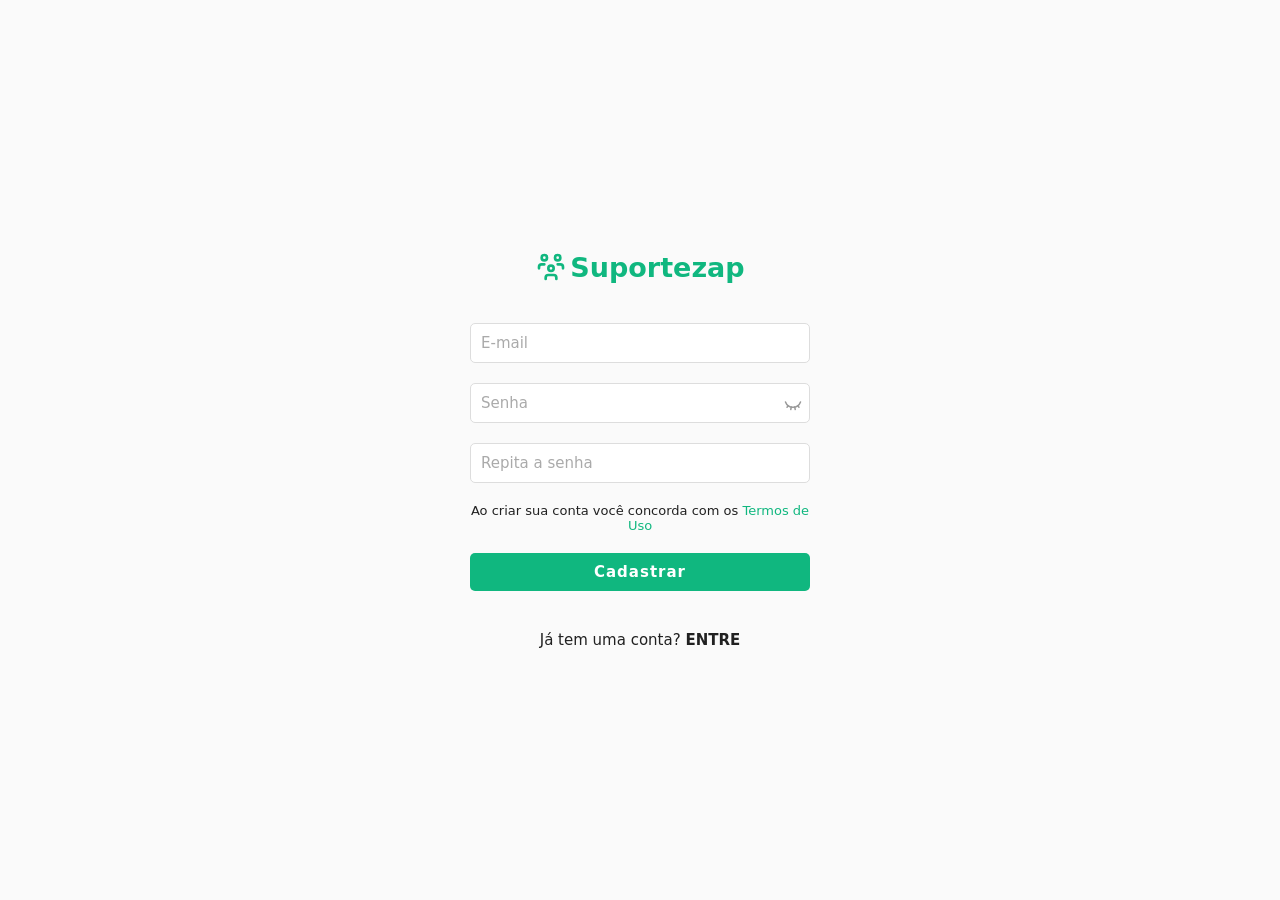
<file: cadastro.html>
<!DOCTYPE html>
<html lang="pt-br">
<head>
<meta charset="UTF-8" />
<meta name="viewport" content="width=device-width, initial-scale=1.0">
<title>Cadastro – Suportezap</title>
<link rel="stylesheet" href="css/login.css">
<link rel="icon" href="img/icone.svg" type="image/svg+xml">
</head>
<body>
<div id="content">
<div class="container-login">
<a href="index" class="logo" style="margin-bottom: 40px;">
<svg xmlns="http://www.w3.org/2000/svg" width="32" height="32" viewBox="0 0 24 24" fill="none" stroke="#10b77f"  stroke-width="2"  stroke-linecap="round"  stroke-linejoin="round"><path stroke="none" d="M0 0h24v24H0z" fill="none"/><path d="M10 13a2 2 0 1 0 4 0a2 2 0 0 0 -4 0" /><path d="M8 21v-1a2 2 0 0 1 2 -2h4a2 2 0 0 1 2 2v1" /><path d="M15 5a2 2 0 1 0 4 0a2 2 0 0 0 -4 0" /><path d="M17 10h2a2 2 0 0 1 2 2v1" /><path d="M5 5a2 2 0 1 0 4 0a2 2 0 0 0 -4 0" /><path d="M3 13v-1a2 2 0 0 1 2 -2h2" /></svg>
<span style="font-size: 27px; font-weight: 700; color: #10b77f">Suportezap</span>
</a>
<div id="popLogin">
<div class="login-container">
<form id="login-form">
<input class="input-login" type="email" id="login-email" placeholder="E-mail" required>
<div class="pass-group">
<input class="input-login" type="password" id="login-password" placeholder="Senha" required>
<div id="btnToggle" class="toggle">
<svg xmlns="http://www.w3.org/2000/svg" width="18" height="18" viewBox="0 0 24 24" fill="none" stroke="currentColor" stroke-width="2" stroke-linecap="round" stroke-linejoin="round"><path d="m15 18-.722-3.25"/><path d="M2 8a10.645 10.645 0 0 0 20 0"/><path d="m20 15-1.726-2.05"/><path d="m4 15 1.726-2.05"/><path d="m9 18 .722-3.25"/></svg>
</div>
</div>
<input class="input-login" type="password" id="login-password-repeat" placeholder="Repita a senha" required>
<span style="font-size: 13px; text-align: center;">Ao criar sua conta você concorda com os <a href="privacidade" target="_blank">Termos de Uso</a></span>
<button type="submit" id="botaoCadastro">Cadastrar</button>
</form>
</div>
</div>
<div class="conta" style="margin-top: 40px;">
<span>Já tem uma conta? <a href="entrar">ENTRE</a></span>
</div>
</div>
</div>
<script src="firebase/firebase-app.js"></script>
<script src="firebase/firebase-auth.js"></script>
<script src="firebase/firebase-firestore.js"></script>
<script src="firebase/firebase-config.js"></script>
<script src="js/cadastro.js"></script>
</body>
</html>
</file>
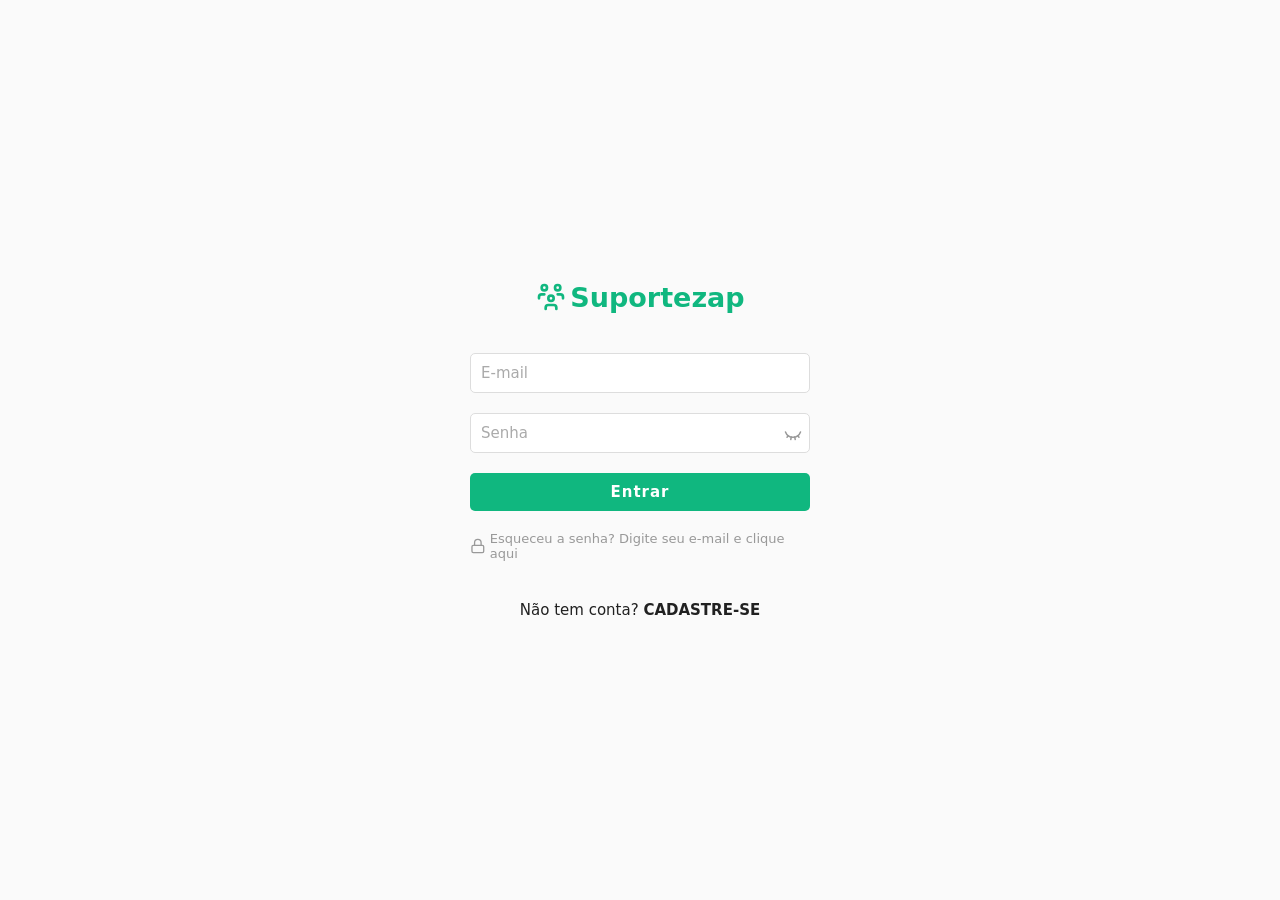
<file: entrar.html>
<!DOCTYPE html>
<html lang="pt-br">
<head>
<meta charset="UTF-8" />
<meta name="viewport" content="width=device-width, initial-scale=1.0">
<title>Entrar – Suportezap</title>
<link rel="stylesheet" href="css/login.css">
<link rel="icon" href="img/icone.svg" type="image/svg+xml">
</head>
<body>
<div id="content">
<div class="container-login">
<a href="index" class="logo" style="margin-bottom: 40px;">
<svg xmlns="http://www.w3.org/2000/svg" width="32" height="32" viewBox="0 0 24 24" fill="none" stroke="#10b77f"  stroke-width="2"  stroke-linecap="round"  stroke-linejoin="round"><path stroke="none" d="M0 0h24v24H0z" fill="none"/><path d="M10 13a2 2 0 1 0 4 0a2 2 0 0 0 -4 0" /><path d="M8 21v-1a2 2 0 0 1 2 -2h4a2 2 0 0 1 2 2v1" /><path d="M15 5a2 2 0 1 0 4 0a2 2 0 0 0 -4 0" /><path d="M17 10h2a2 2 0 0 1 2 2v1" /><path d="M5 5a2 2 0 1 0 4 0a2 2 0 0 0 -4 0" /><path d="M3 13v-1a2 2 0 0 1 2 -2h2" /></svg>
<span style="font-size: 27px; font-weight: 700; color: #10b77f;">Suportezap</span>
</a>
<div id="popLogin">
<div class="login-container">
<form id="login-form">
<input class="input-login" type="email" id="login-email" placeholder="E-mail" required>
<div class="pass-group">
<input class="input-login" type="password" id="login-password" placeholder="Senha" required>
<div id="btnToggle" class="toggle">
<svg xmlns="http://www.w3.org/2000/svg" width="18" height="18" viewBox="0 0 24 24" fill="none" stroke="currentColor" stroke-width="2" stroke-linecap="round" stroke-linejoin="round"><path d="m15 18-.722-3.25"/><path d="M2 8a10.645 10.645 0 0 0 20 0"/><path d="m20 15-1.726-2.05"/><path d="m4 15 1.726-2.05"/><path d="m9 18 .722-3.25"/></svg>
</div>
</div>
<button type="submit" id="botaoLogin">Entrar</button>
<div id="textoEsqueci" style="display: flex; align-items: center; justify-content: center; gap: 4px; font-size: 13px;">
<svg xmlns="http://www.w3.org/2000/svg" width="16" height="16" viewBox="0 0 24 24" fill="none" stroke="currentColor" stroke-width="2" stroke-linecap="round" stroke-linejoin="round" class="feather feather-lock"><rect x="3" y="11" width="18" height="11" rx="2" ry="2"/><path d="M7 11V7a5 5 0 0 1 10 0v4"/></svg>
<span>Esqueceu a senha? Digite seu e-mail e clique aqui</span>
</div>
</form>
</div>
</div>
<div class="conta" style="margin-top: 40px;">
<span>Não tem conta? <a href="cadastro">CADASTRE-SE</a></span>
</div>
</div>
</div>
<script src="firebase/firebase-app.js"></script>
<script src="firebase/firebase-auth.js"></script>
<script src="firebase/firebase-firestore.js"></script>
<script src="firebase/firebase-config.js"></script>
<script src="js/login.js"></script>
</body>
</html>
</file>
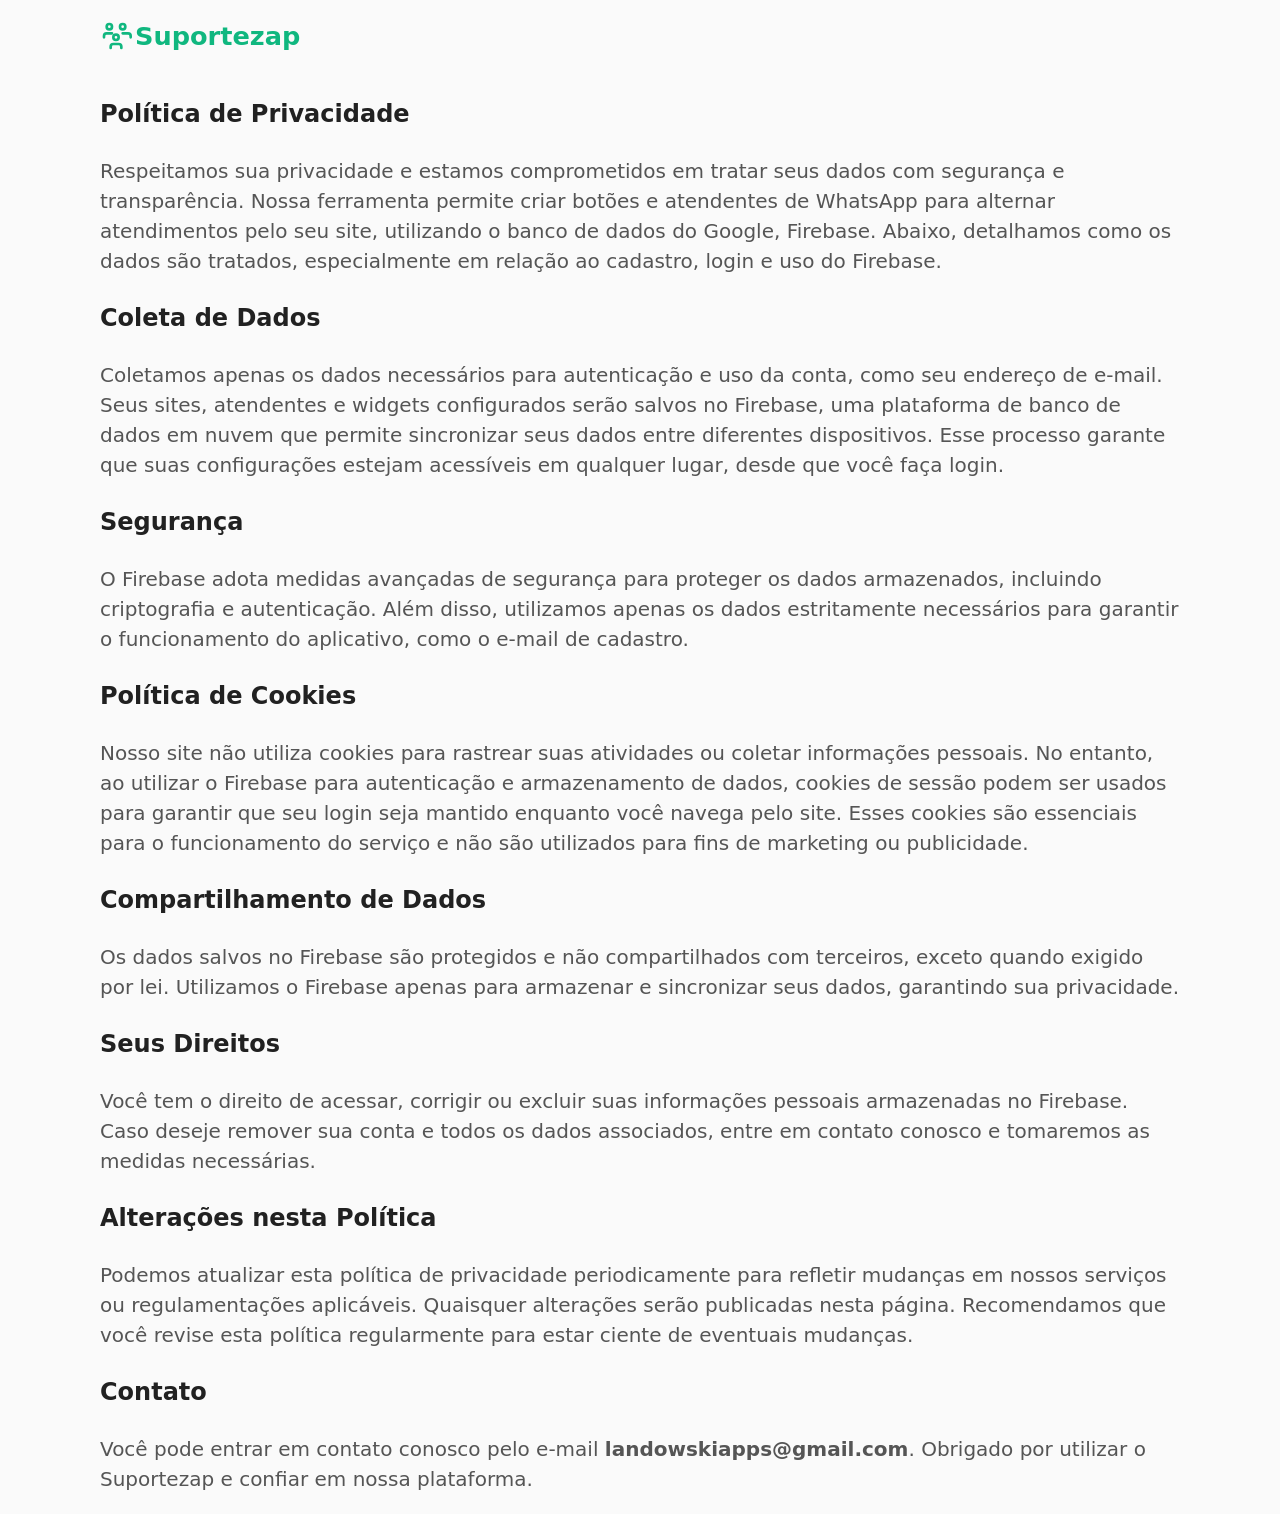
<file: privacidade.html>
<!DOCTYPE html>
<html lang="pt-BR">
<head>
<meta charset="UTF-8">
<meta name="viewport" content="width=device-width, initial-scale=1.0">
<meta name="robots" content="index, follow" />
<title>Política de Privacidade – Suportezap</title>
<meta name="description" content="Política de privacidade do Suportezap.">
<link rel="canonical" href="https://suportezap.com.br/privacidade">
<link rel="icon" href="img/icone.svg" type="image/svg+xml">
<link rel="stylesheet" href="css/index.css">
</head>
<body>
<div class="container" style="gap: 50px !important">
    <div class="header">
        <a href="/" class="logo">
            <svg xmlns="http://www.w3.org/2000/svg" width="32" height="32" viewBox="0 0 24 24" fill="none" stroke="currentColor"  stroke-width="2"  stroke-linecap="round"  stroke-linejoin="round"><path stroke="none" d="M0 0h44v24H0z" fill="none"/><path d="M10 13a2 2 0 1 0 4 0a2 2 0 0 0 -4 0" /><path d="M8 21v-1a2 2 0 0 1 2 -2h4a2 2 0 0 1 2 2v1" /><path d="M15 5a2 2 0 1 0 4 0a2 2 0 0 0 -4 0" /><path d="M17 10h4a2 2 0 0 1 2 2v1" /><path d="M5 5a2 2 0 1 0 4 0a2 2 0 0 0 -4 0" /><path d="M3 13v-1a2 2 0 0 1 2 -2h4" /></svg>
            <span>Suportezap</span>
        </a>
    </div>
    <div style="display: flex; flex-direction: column; gap: 30px;">
        <h4>Política de Privacidade</h4>
        <p>Respeitamos sua privacidade e estamos comprometidos em tratar seus dados com segurança e transparência. Nossa ferramenta permite criar botões e atendentes de WhatsApp para alternar atendimentos pelo seu site, utilizando o banco de dados do Google, Firebase. Abaixo, detalhamos como os dados são tratados, especialmente em relação ao cadastro, login e uso do Firebase.</p>

        <h4>Coleta de Dados</h4>
        <p>Coletamos apenas os dados necessários para autenticação e uso da conta, como seu endereço de e-mail. Seus sites, atendentes e widgets configurados serão salvos no Firebase, uma plataforma de banco de dados em nuvem que permite sincronizar seus dados entre diferentes dispositivos. Esse processo garante que suas configurações estejam acessíveis em qualquer lugar, desde que você faça login.</p>

        <h4>Segurança</h4>
        <p>O Firebase adota medidas avançadas de segurança para proteger os dados armazenados, incluindo criptografia e autenticação. Além disso, utilizamos apenas os dados estritamente necessários para garantir o funcionamento do aplicativo, como o e-mail de cadastro.</p>

        <h4>Política de Cookies</h4>
        <p>Nosso site não utiliza cookies para rastrear suas atividades ou coletar informações pessoais. No entanto, ao utilizar o Firebase para autenticação e armazenamento de dados, cookies de sessão podem ser usados para garantir que seu login seja mantido enquanto você navega pelo site. Esses cookies são essenciais para o funcionamento do serviço e não são utilizados para fins de marketing ou publicidade.</p>

        <h4>Compartilhamento de Dados</h4>
        <p>Os dados salvos no Firebase são protegidos e não compartilhados com terceiros, exceto quando exigido por lei. Utilizamos o Firebase apenas para armazenar e sincronizar seus dados, garantindo sua privacidade.</p>

        <h4>Seus Direitos</h4>
        <p>Você tem o direito de acessar, corrigir ou excluir suas informações pessoais armazenadas no Firebase. Caso deseje remover sua conta e todos os dados associados, entre em contato conosco e tomaremos as medidas necessárias.</p>

        <h4>Alterações nesta Política</h4>
        <p>Podemos atualizar esta política de privacidade periodicamente para refletir mudanças em nossos serviços ou regulamentações aplicáveis. Quaisquer alterações serão publicadas nesta página. Recomendamos que você revise esta política regularmente para estar ciente de eventuais mudanças.</p>

        <h4>Contato</h4>
        <p>Você pode entrar em contato conosco pelo e-mail <strong>landowskiapps@gmail.com</strong>. Obrigado por utilizar o Suportezap e confiar em nossa plataforma.</p>
    </div>
</div>
</body>
</html>
</file>
<file: css/index.css>
:root {
--font: system-ui, sans-serif;
--main: #10b77f;
--main-dark: #0fa573;
--main-light: #eef6f3;
--black: #212121;
--fundo-widget: #27d369;
}
* {
box-sizing: border-box;
}
body {
margin: 0;
padding: 20px;
font-family: var(--font);
background-color: #fafafa;
color: var(--black);
outline: none;
}
.container {
max-width: 1080px;
margin: 0 auto;
display: flex;
flex-direction: column;
gap: 160px;
}
.container img {
max-width: 100%;
width: fit-content;
height: auto;
}
.header {
display: flex;
justify-content: space-between;
align-items: center;
}
.logo {
display: flex;
align-items: center;
font-weight: 700;
font-size: 1.6rem;
gap: 3px;
user-select: none;
color: var(--main);
}
.menu {
display: flex;
gap: 30px;
align-items: center;
}
.menu a {
text-decoration: none;
color: #666;
font-weight: 600;
}
.botao-verde {
display: flex;
align-items: center;
justify-content: center;
padding: 10px 18px;
border-radius: 6px;
cursor: pointer;
font-weight: 600;
font-size: 1rem;
font-family: var(--font);
user-select: none;
background-color: var(--main);
color: #fff !important;
}
.botao-verde:hover {
background-color: var(--main-dark);
}
.apoio-botao-verde {
width: fit-content;
font-size: 1.15rem;
padding: 13px 26px;
border-radius: 12px;
box-shadow: rgba(15, 156, 115, 0.6) 0px 20px 30px -10px;
}
h1 {
font-size: 4.5rem;
font-weight: 700;
margin: 0;
padding: 0;
line-height: 1.1;
}
h2 {
font-size: 2.75rem;
font-weight: 700;
margin: 0;
padding: 0;
line-height: 1.3;
}
h3 {
font-size: 2.35rem;
font-weight: 700;
margin: 0;
padding: 0;
line-height: 1;
}
h4 {
font-size: 1.5rem;
font-weight: 700;
margin: 0;
padding: 0;
line-height: 1;
}
p {
margin: 0;
padding: 0;
line-height: 1.5;  
font-size: 1.25rem;
color: #555;
}
a {
text-decoration: none;
}
.container-esquerda-direita {
display: flex;
justify-content: space-between;
gap: 80px;
}
.container-esquerda-direita span {
font-weight: 700;
font-size: 0.9rem;
color: #666;
}
.dentro-esquerda-direita {
display: flex;
flex-direction: column;
gap: 20px;
flex: 1;
}
.dentro-esquerda-direita img {
border-radius: 20px;
}
.apoio-imagem {
box-shadow: 0 4px 20px 0 rgba(0, 0, 0, 0.1);
border-radius: 10px !important;
}
.container-centro {
display: flex;
flex-direction: column;
gap: 10px;
align-items: center;
text-align: center;
}
.card {
display: flex;
gap: 20px;
align-items: center;
text-align: left !important;
background-color: #fff;
border: 1px solid #e9e9e9;
box-shadow: 2px 2px 4px 0 rgba(0,0,0,0.08);
padding: 20px;
max-width: 440px;
border-radius: 10px;
}
.card span, .card-preco span {
font-size: 1rem;
color: var(--black);
line-height: 1.5rem;
font-weight: normal;
}
.card img {
width: 64px;
height: 64px;
border-radius: 10px !important;
}
.apoio-card {
gap: 40px !important;
margin-top: 30px;
}
.card-passo {
flex-direction: column;
align-items: center;
flex: 1;
}
.numero-passo {
font-size: 2rem !important;
font-weight: 700 !important;
color: var(--main) !important;
}
.titulo-card-passo {
font-size: 1.2rem !important;
font-weight: 700 !important;
color: var(--main) !important;
text-align: center;
}
.grid-casos {
display: grid;
grid-template-columns: repeat(3, 1fr);
gap: 20px;
width: 100%;
margin-top: 16px;
}
 
.card-caso {
background: #fff;
border: 1px solid #eee;
border-radius: 14px;
padding: 24px 20px;
display: flex;
flex-direction: column;
gap: 10px;
}
 
.card-caso strong {
font-size: 1rem;
font-weight: 700;
color: #111;
}
 
.card-caso span {
font-size: 0.9rem;
color: #555;
line-height: 1.55;
}
 
.caso-icone {
width: 52px;
height: 52px;
background: #e8faf3;
border-radius: 12px;
display: flex;
align-items: center;
justify-content: center;
color: #10b77f;
flex-shrink: 0;
}
.card-preco {
display: flex;
flex-direction: column;
gap: 20px;
text-align: left !important;
background-color: #fff;
border: 1px solid #e9e9e9;
box-shadow: 2px 2px 4px 0 rgba(0,0,0,0.08);
padding: 40px;
max-width: 440px;
border-radius: 10px;
font-weight: normal !important;
flex: 1;
}
.card-faq {
display: flex;
width: 70%;
flex-direction: column;
gap: 20px;
text-align: left !important;
border-bottom: 1px solid #e9e9e9;
padding: 20px 0;
font-size: 1.2rem;
font-weight: bold;
cursor: pointer;
}
.card-faq.ativo .texto-faq {
display: block;
}
.card-faq svg {
color: #888;
transition: transform 0.3s ease;
}
.card-faq.ativo svg {
transform: rotate(180deg);
}
.apoio-faq {
display: flex;
justify-content: space-between;
align-items: center;
}
.texto-faq {
font-size: 1.1rem;
color: #777;
font-weight: normal;
display: none;
}
.chamada-fim {
display: flex;
flex-direction: column;
align-items: center;
justify-content: center;
padding: 40px;
gap: 30px;
background-color: var(--main);
color: #fff;
border-radius: 20px;
text-align: center;
background-image: url("../img/whatsapp-fundo.png");
background-position: 109% 90%;
background-size: 26%;
background-repeat: no-repeat;
}
.chamada-fim span {
font-size: 1.4rem;
opacity: 0.8;
}
.botao-fim {
display: flex;
align-items: center;
justify-content: center;
padding: 20px 36px;
border-radius: 6px;
cursor: pointer;
font-weight: 600;
font-size: 1.4rem;
font-family: var(--font);
user-select: none;
background-color: #fff;
color: var(--main) !important;
}
.botao-fim:hover {
background-color: var(--main-light);
}
.footer {
display: flex;
align-items: center;
justify-content: space-between;
}
.menu-footer {
display: flex;
gap: 30px;
align-items: center;
}
.menu-footer a {
text-decoration: none;
color: #999;
font-size: 1rem;
}

.atendezap-widget-index, .atendezap-widget-index-2, .atendezap-widget-index-3 {
position: absolute;
}

.atendezap-widget-index {
left: 40px;
top: 100px;
animation: float 1.5s ease-in-out infinite alternate;
}

.atendezap-widget-index-2 {
left: 200px;
top: 300px;
animation: float2 1.1s ease-in-out infinite alternate;
}

.atendezap-widget-index-3 {
right: 40px;
top: 220px;
animation: float3 2s ease-in-out infinite alternate;
}

@keyframes float {
from { transform: translateY(0px); }
to { transform: translateY(-20px); }
}

@keyframes float2 {
from { transform: translateY(0px); }
to { transform: translateY(20px); }
}

@keyframes float3 {
from { transform: translateY(0px); }
to { transform: translateY(-30px); }
}

.atendezap-button-index {
width: 56px;
height: 56px;
background: #27d369;
color: #fff;
border-radius: 360px;
display: flex;
align-items: center;
justify-content: center;
box-shadow: rgba(0, 0, 0, 0.35) 0px 3px 8px;
z-index: 999999999999;
position: relative;
transition: all 0.45s ease;
}

.purple {
background: #4727d3 !important;
}

.atendezap-button-index.purple::after {
border-top-color: #4727d3 !important;
}

.atendezap-button-index.orange::after {
border-top-color: #ff9e2f !important;
}

.orange {
background: #ff9e2f !important;
color: #5e3200 !important;
}

.atendezap-button-index::after {
content: '';
position: absolute;
width: 62px;
height: 62px;
border-radius: 50%;
border: 2.5px solid transparent;
border-top-color: #27d369;
border-right-color: transparent;
top: 50%;
left: 50%;
transform: translate(-50%, -50%) rotate(0deg);
}

.atendezap-widget-index .atendezap-button-index::after, .atendezap-widget-index-2 .atendezap-button-index::after, .atendezap-widget-index-3 .atendezap-button-index::after {
animation: ringAnim 1.4s ease forwards infinite;
}

@keyframes ringAnim {
0%   { transform: translate(-50%, -50%) rotate(0deg); }
80%  { transform: translate(-50%, -50%) rotate(720deg); }
100% { transform: translate(-50%, -50%) rotate(720deg); }
}

.atendezap-tooltip-index {
position: absolute;
top: -25px;
display: flex;
align-items: center;
gap: 4px;
background-color: #fff;
color: #555;
padding: 6px 8px;
border: 1px solid #d9d9d9;
font-size: 12px;
font-family: -apple-system, BlinkMacSystemFont, "Segoe UI", Roboto, sans-serif;
white-space: nowrap;
box-shadow: 0 1px 11px rgba(0, 0, 0, 0.15);
user-select: none;
}

.atendezap-widget-index .atendezap-tooltip-index, .atendezap-widget-index-2 .atendezap-tooltip-index, .atendezap-widget-index-3 .atendezap-tooltip-index {
border-bottom-right-radius: 10px;
border-top-right-radius: 10px;
border-top-left-radius: 10px;
}

.atendezap-widget-index .atendezap-tooltip-index {
left: 63px;
}

.atendezap-widget-index-2 .atendezap-tooltip-index {
left: -183px;
border-bottom-right-radius: 0px !important;
border-bottom-left-radius: 10px;
}

.atendezap-widget-index-3 .atendezap-tooltip-index {
left: 63px;
}

.cookie-banner {
position: fixed;
bottom: 25px;
left: 25px;
background: rgba(30, 30, 30, 0.95);
color: #fff;
padding: 14px 18px;
border-radius: 7px;
display: flex;
align-items: center;
gap: 14px;
box-shadow: 0 8px 25px rgba(0,0,0,0.2);
z-index: 9999;
max-width: 250px;
font-size: 12px;
font-family: inherit;
animation: fadeIn 1s ease;
}

.cookie-banner button {
font-family: inherit;
border: none;
background: #fff;
color: #111;
padding: 8px 14px;
border-radius: 6px;
cursor: pointer;
font-size: 13px;
}

.cookie-banner button:hover {
opacity: 0.85;
}

@keyframes fadeIn {
from {
opacity: 0;
transform: translateY(25px);
}
to {
opacity: 1;
transform: translateY(0);
}
}

@media (max-width: 860px) {
.container {
gap: 90px;
}

h1 {
font-size: 3.2rem;
}

h2 {
font-size: 2.2rem;
}

h3 {
font-size: 1.9rem;
}

.atendezap-widget-index, .atendezap-widget-index-2, .atendezap-widget-index-3 {
display: none !important;
}
  
.container-esquerda-direita {
flex-direction: column;
gap: 40px;
}

.container-esquerda-direita > .dentro-esquerda-direita:has(img) {
order: 2;
}

.apoio-card {
flex-direction: row;
flex-wrap: wrap;
}

.apoio-card .dentro-esquerda-direita {
flex: 1 1 calc(50% - 20px);
min-width: 200px;
}

.card {
max-width: 100%;
}

.grid-casos {
grid-template-columns: repeat(2, 1fr);
}

.card-preco {
max-width: 100%;
}

.card-faq {
width: 90%;
}

.atendezap-widget {
position: static;
animation: none;
align-self: flex-start;
margin-bottom: 10px;
}

.chamada-fim {
background-size: 0;
}
}

@media (max-width: 600px) {
body {
padding: 16px;
}

.container {
gap: 70px;
}

.atendezap-widget-index, .atendezap-widget-index-2, .atendezap-widget-index-3 {
display: none !important;
}

h1 {
font-size: 2.4rem;
}

h2 {
font-size: 1.75rem;
}

h3 {
font-size: 1.5rem;
}

h4 {
font-size: 1.3rem;
}

p {
font-size: 1.1rem;
}

.header {
flex-direction: column;
align-items: flex-start;
gap: 16px;
}

.menu {
flex-wrap: wrap;
gap: 12px;
}

.menu a {
font-size: 0.95rem;
}

.apoio-card {
flex-direction: column;
}

.apoio-card .dentro-esquerda-direita {
flex: 1 1 100%;
}

.card {
max-width: 100%;
}

.grid-casos {
 grid-template-columns: 1fr;
 }

.card-preco {
max-width: 100%;
padding: 24px;
}

.card-faq {
width: 100%;
}

.apoio-botao-verde {
width: 100%;
text-align: center;
font-size: 1rem;
padding: 14px 20px;
}

.chamada-fim {
padding: 32px 20px;
background-size: 0;
}

.chamada-fim h2 {
font-size: 1.6rem;
}

.botao-fim {
font-size: 1.1rem;
padding: 16px 24px;
}

.footer {
flex-direction: column;
gap: 16px;
align-items: flex-start;
}

.menu-footer {
flex-wrap: wrap;
gap: 14px;
}

.cookie-banner {
left: 12px;
right: 12px;
bottom: 12px;
}
}
</file>
<file: css/login.css>
:root {
--font: system-ui, sans-serif;
--main: #10b77f;
--main-dark: #0fa573;
--black: #212121;
}
* {
box-sizing: border-box;
}
html, body {
display: flex;
align-items: center;
justify-content: center;
width: 100%;
height: 100%;
margin: 0;
padding: 0;
box-sizing: border-box;
overflow: hidden;
font-family: var(--font);
font-size: 15px;
background-color: #fafafa;
color: var(--black);
}
a {
color: var(--main);
text-decoration: none;
}
a:hover {
text-decoration: underline;
}
#content {
display: flex;
justify-content: center;
align-items: center;
height: 100%;
}
.container-login {
width: 340px;
height: auto;
display: flex;
flex-direction: column;
}
.logo {
display: flex;
width: fit-content;
height: fit-content;
align-items: center;
justify-content: center;
color: var(--main);
text-decoration: none;
font-weight: 700;
align-self: center;
gap: 3px;
}
#popLogin {
display: flex;
flex-direction: column;
gap: 20px;
}
#login-form {
display: flex;
width: 100%;
flex-direction: column;
gap: 20px;
}
.login-container button {
width: 100%;
display: flex;
align-items: center;
justify-content: center;
font-family: var(--font);
font-size: 15px;
cursor: pointer;
background-color: var(--main);
border: none;
padding: 10px;
border-radius: 5px;
color: #fff;
letter-spacing: 1px;
font-weight: 600;
}
.login-container button:hover {
background-color: var(--main-dark);
}
.input-login {
width: 100%;
border: 1px solid #ddd;
border-radius: 5px;
background-color: #fff;
padding: 10px;
outline: none;
font-family: var(--font);
font-size: 15px;
color: var(--black);
}
.input-login:hover {
border-color: var(--main);
}
.input-login:focus {
border-color: var(--main-dark);
}
.input-login::placeholder {
color: #aaa;
}
.input-login:focus::placeholder {
color: transparent;
}
#textoEsqueci {
color: #999;
text-decoration: none;
cursor: pointer;
text-decoration: none;
}
#textoEsqueci:hover {
color: var(--main) !important;
}
.pass-group {
position: relative;
}
.toggle {
cursor: pointer;
display: flex;
align-items: center;
justify-content: center;
width: fit-content;
position: absolute;
z-index: 9999;
top: 13px;
right: 8px;
color: #999;
}
.toggle:hover {
color: var(--main-dark);
}
input[type="password"]::-ms-reveal {
display: none;
}
.conta {
display: flex;
height: fit-content;
align-items: center;
justify-content: center;
color: var(--black);
gap: 3px;
}
.conta a {
font-weight: 600;
text-decoration: none;
color: var(--black);
}
.conta a:hover {
color: var(--main);
text-decoration: underline;
}
#noti {
visibility: hidden;
width: max-content;
text-align: center;
border-radius: 5px;
padding: 12px 15px;
user-select: none;
position: fixed;
z-index: 9999999 !important;
font-family: var(--font);
display: flex;
align-items: center;
justify-content: center;
line-height: 1.4;
font-size: 11px;
font-weight: 500;
background-color: #373c40;
color: #fff;
bottom: 0px;
left: 50%;
transform: translate(-50%, -50%);
opacity: 0;
animation: slideIn .3s forwards;
}
#noti.show {
box-shadow: rgb(0 0 0 / 10%) 0px 4px 6px 0px;
visibility: visible;
opacity: 1;
}
@keyframes slideIn {
from { bottom: -200px; opacity: 0; } 
to { bottom: 0px; opacity: 1; }
}
</file>
